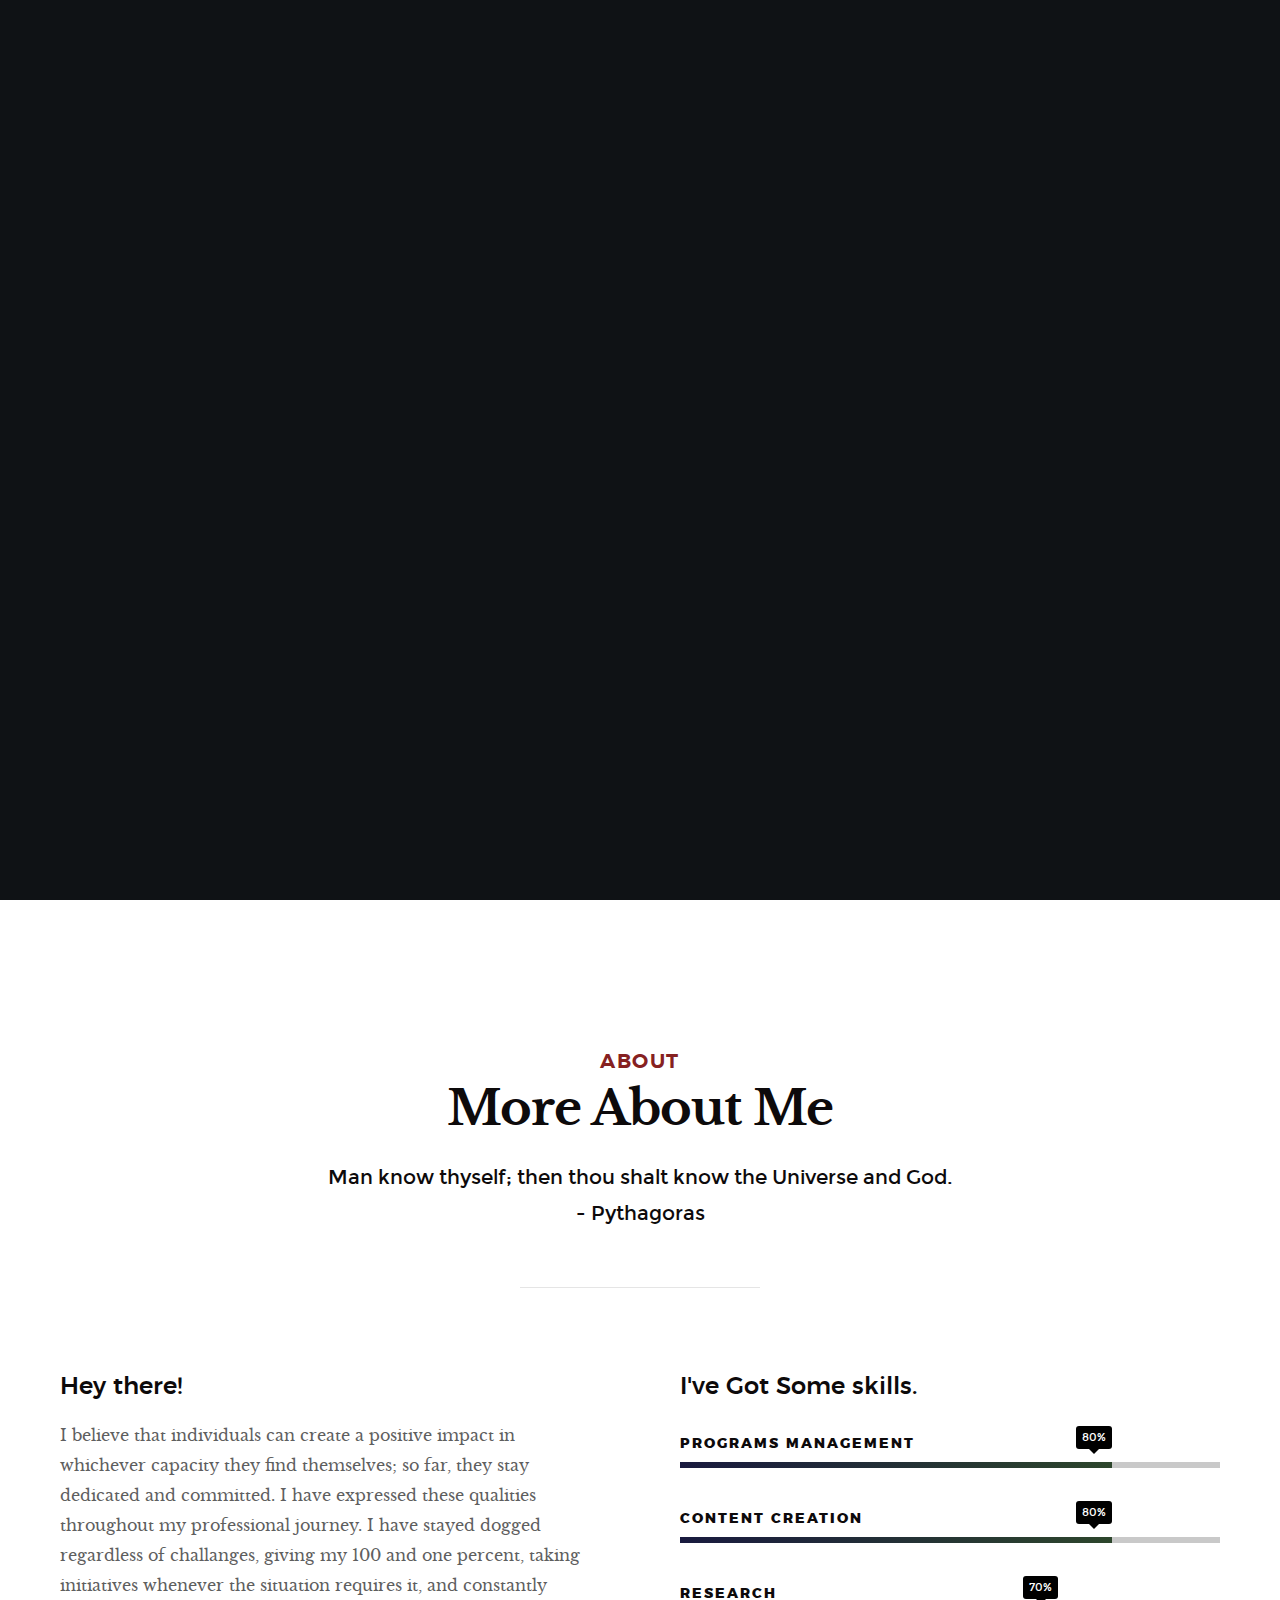
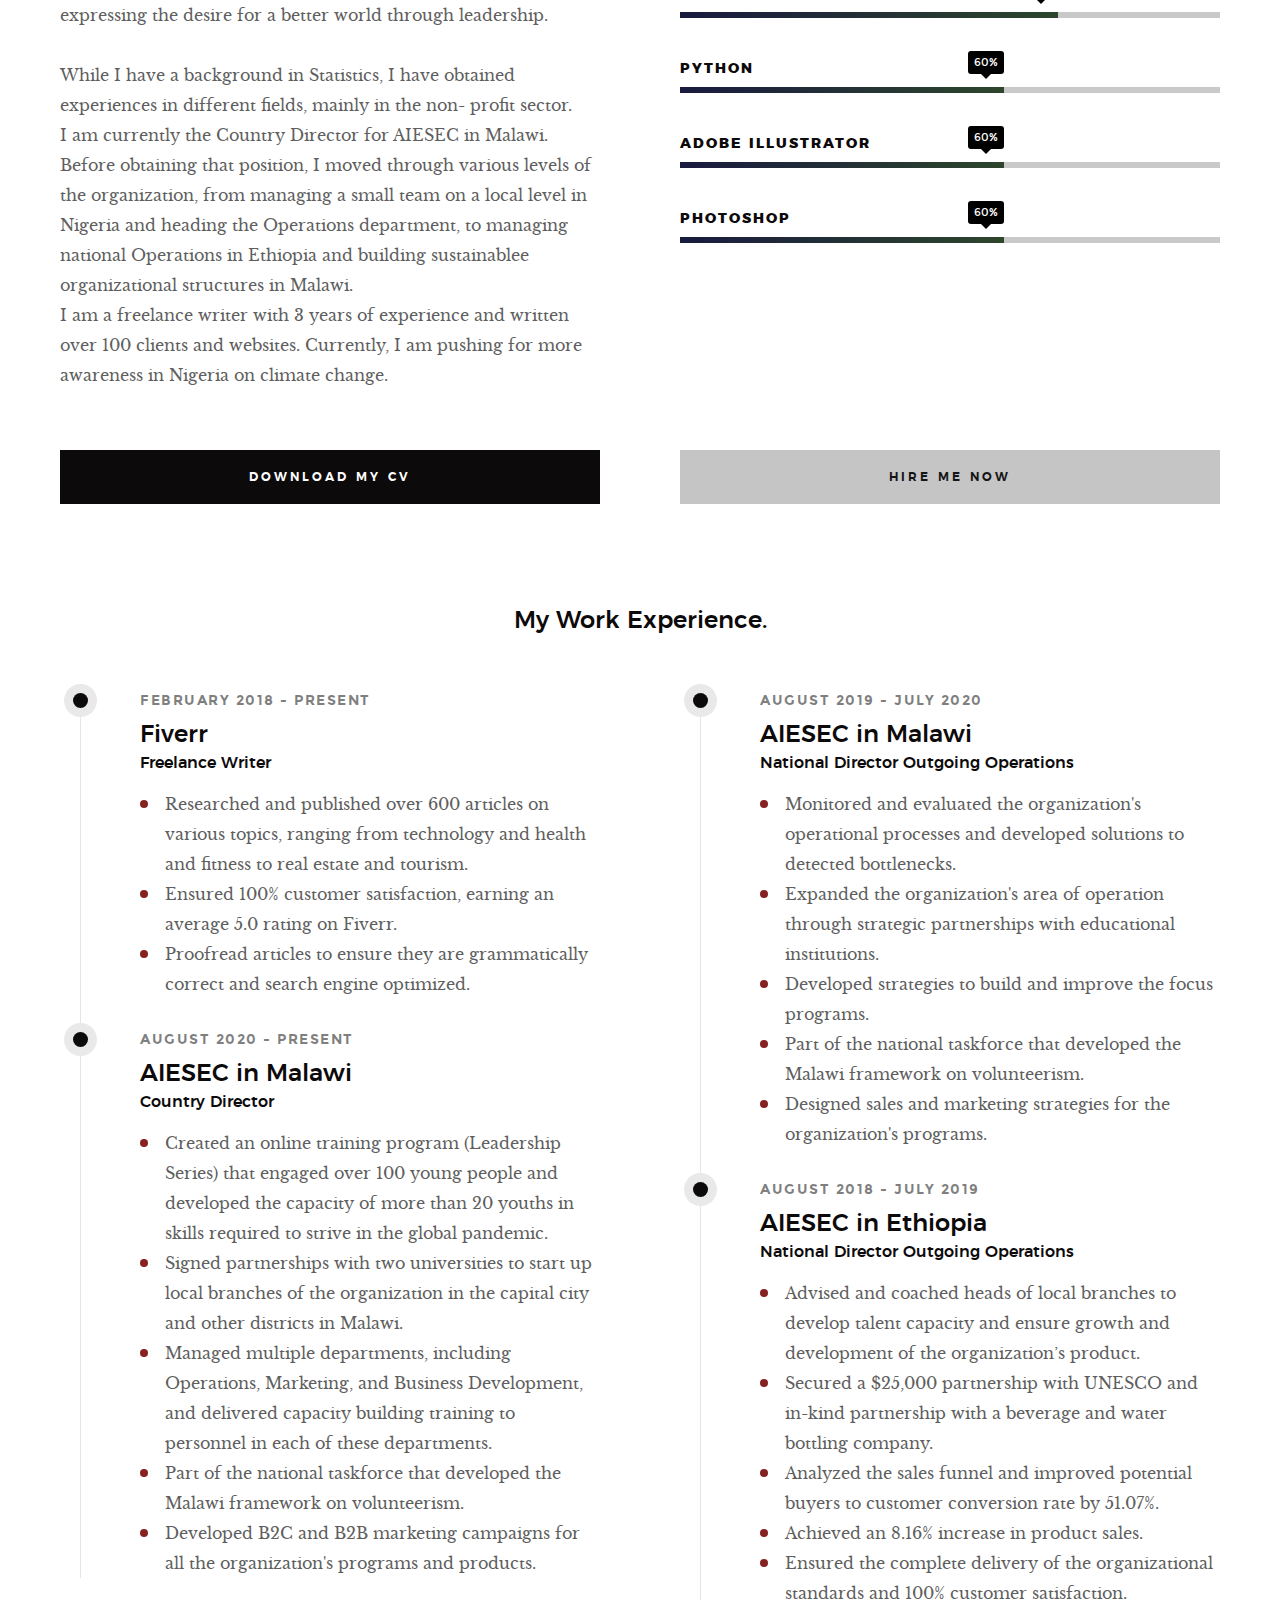
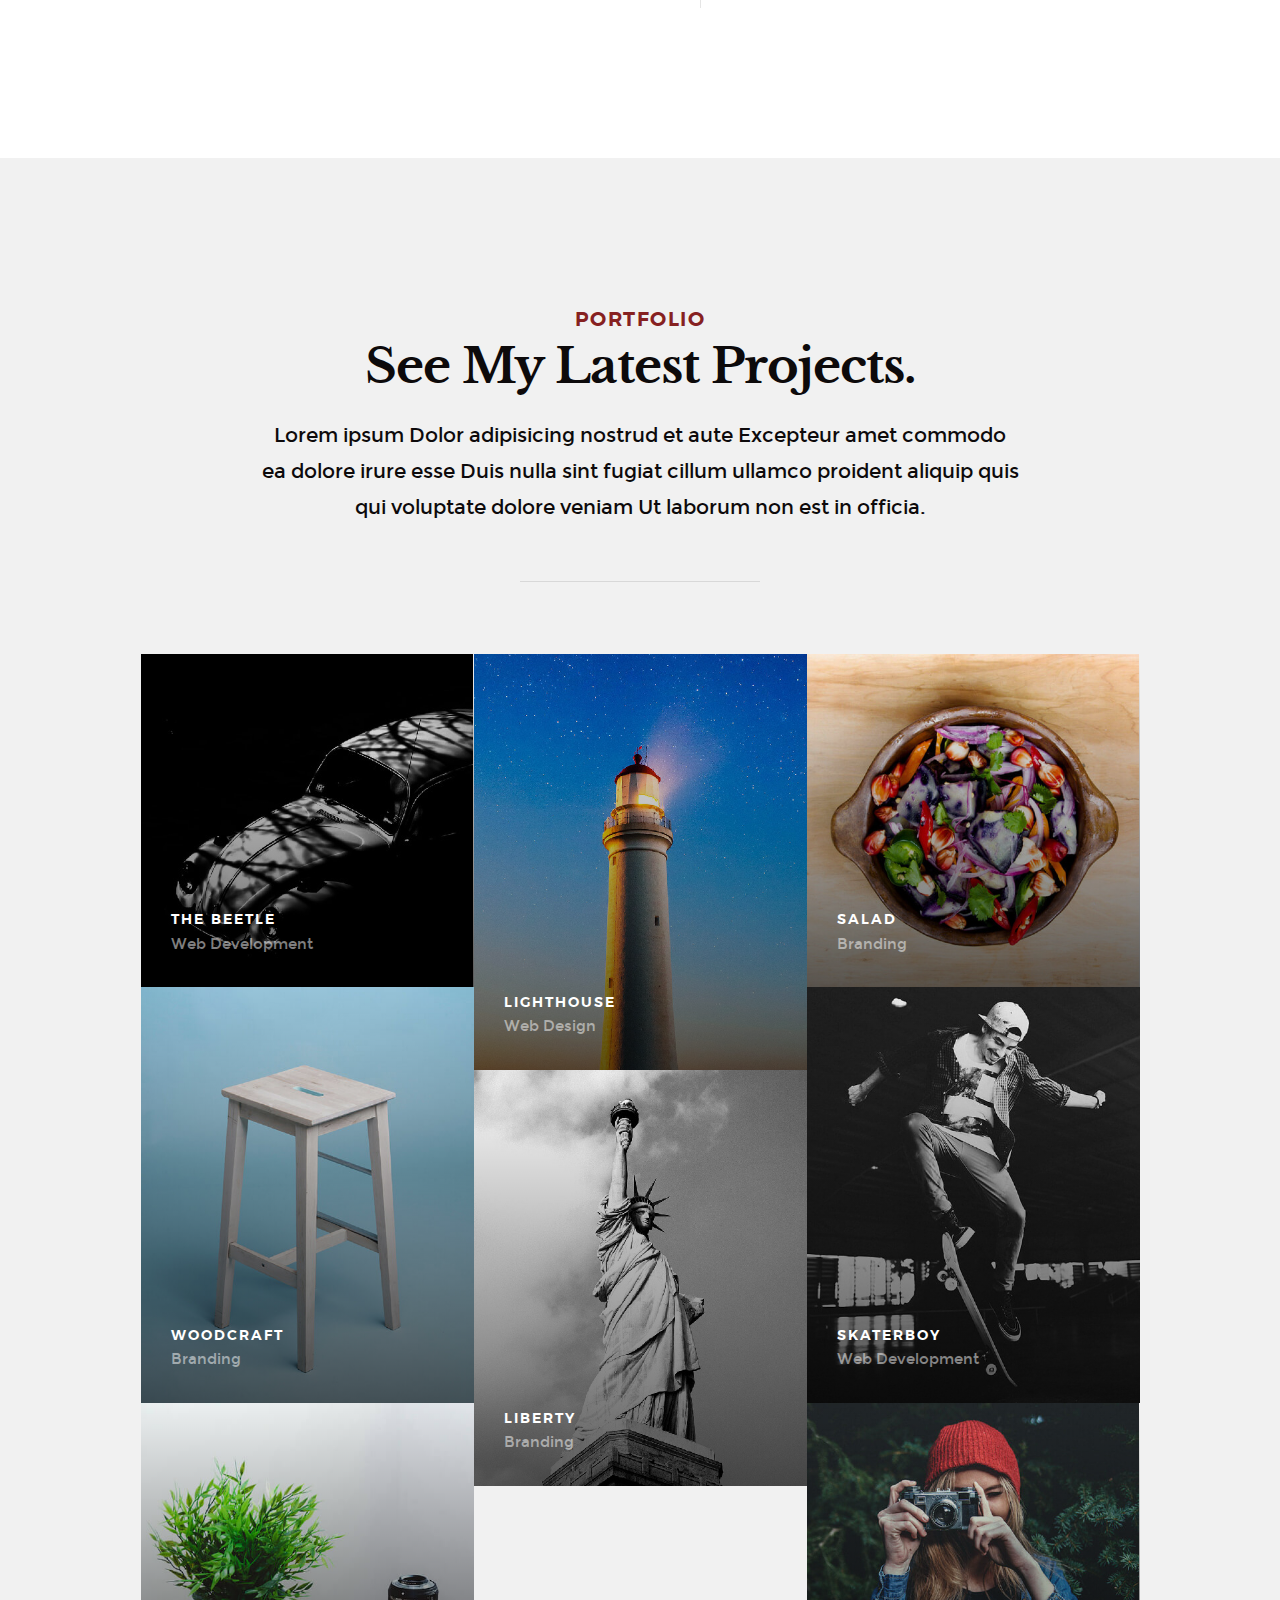
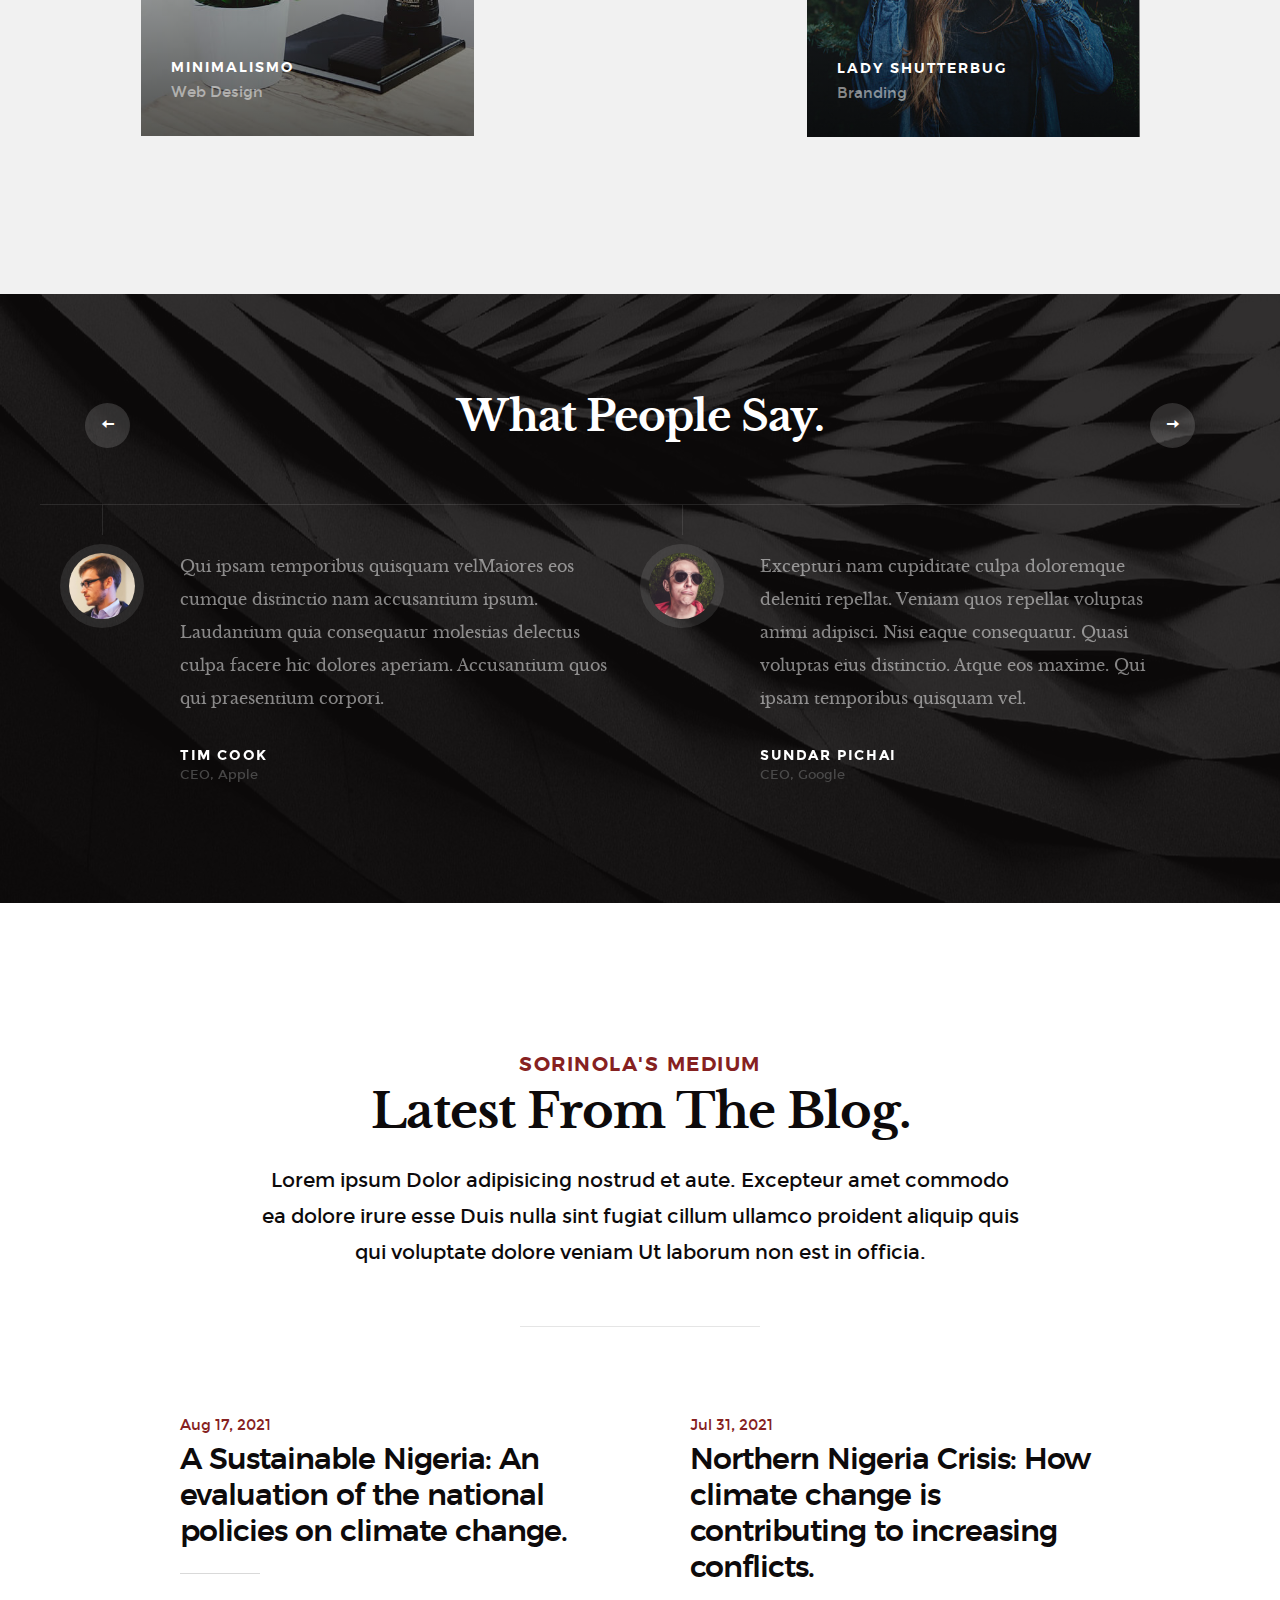
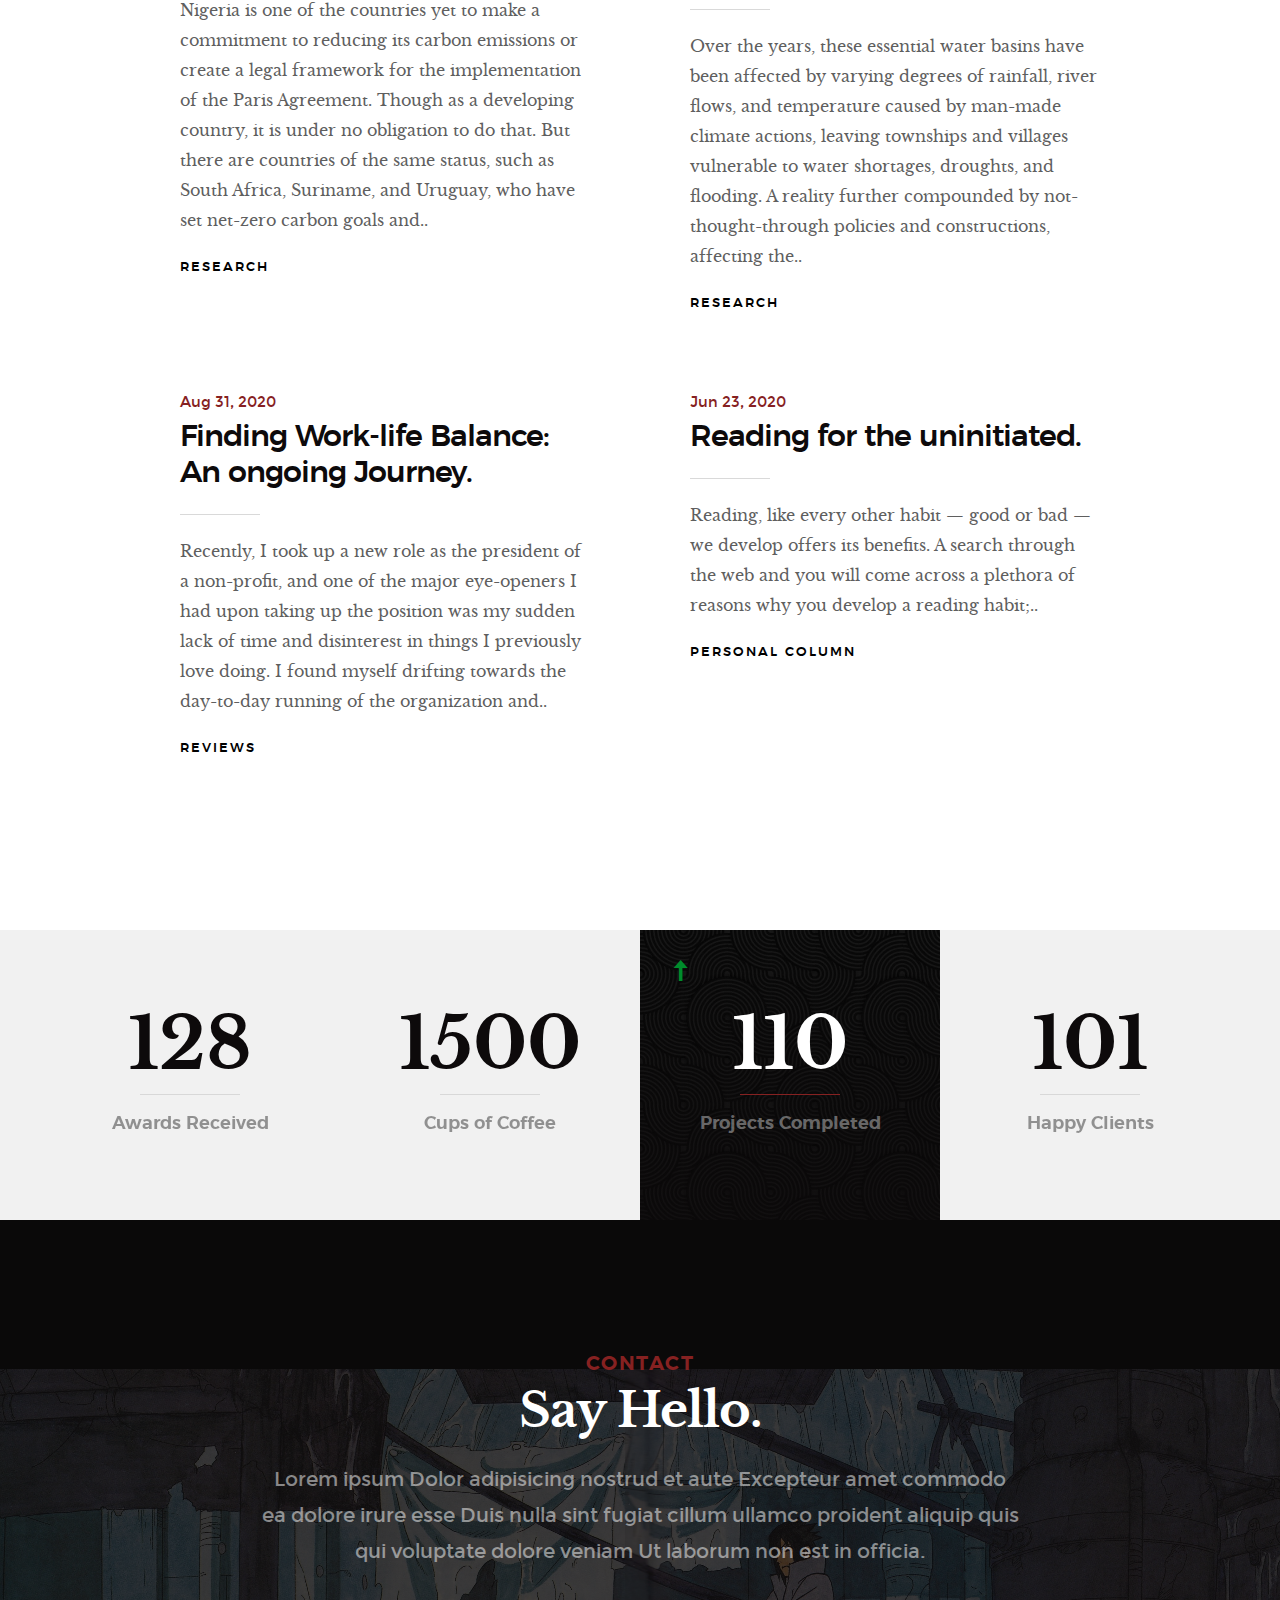
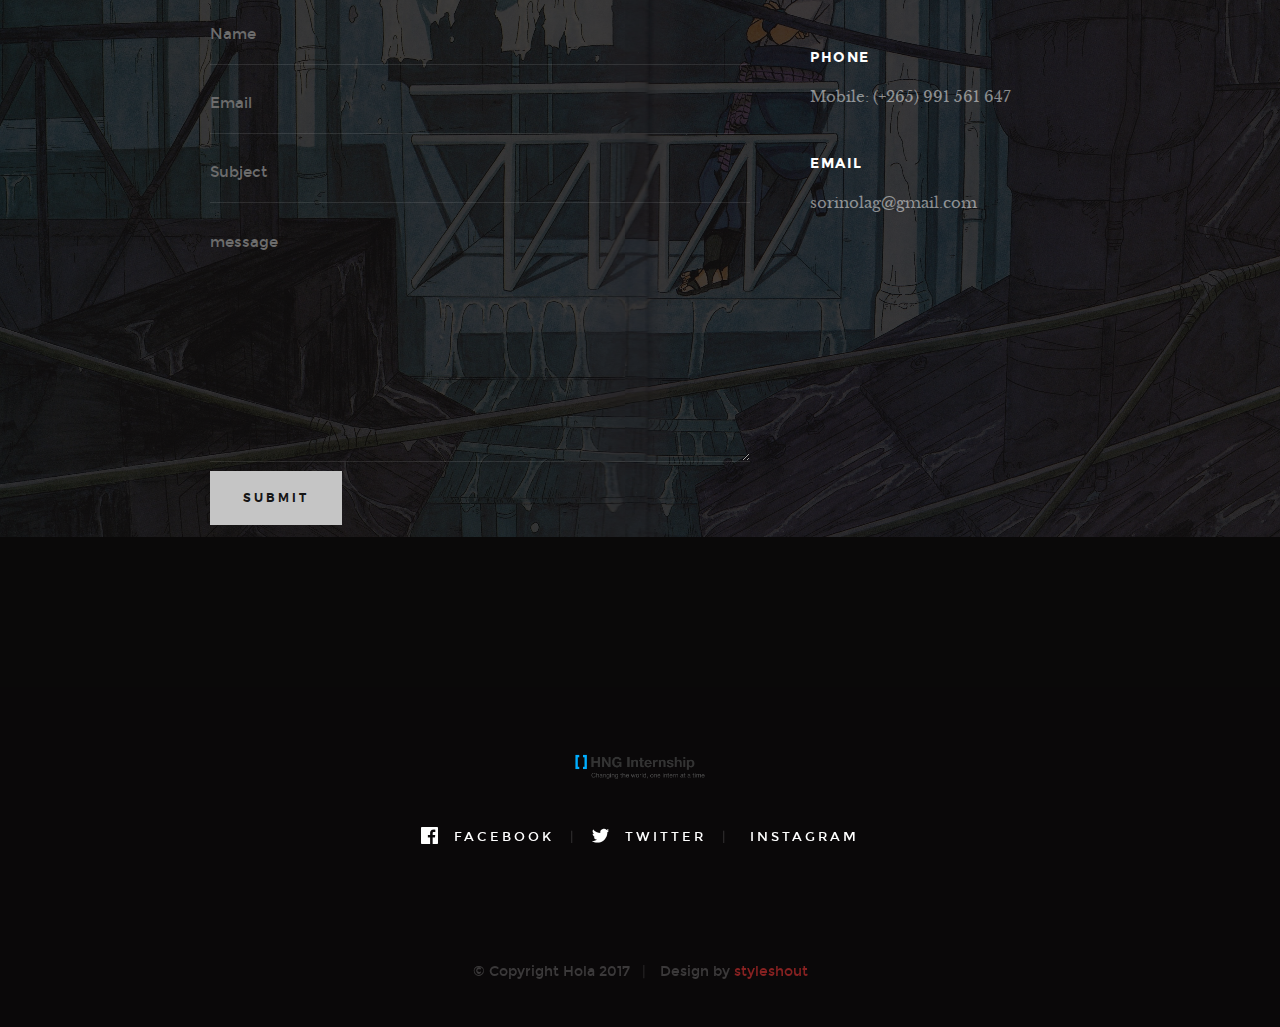
<file: home.html>
<!DOCTYPE html>
<!--[if lt IE 9 ]><html class="no-js oldie" lang="en"> <![endif]-->
<!--[if IE 9 ]><html class="no-js oldie ie9" lang="en"> <![endif]-->
<!--[if (gte IE 9)|!(IE)]><!-->
<html class="no-js" lang="en">
<!--<![endif]-->

<head>

    <!--- basic page needs
    ================================================== -->
    <meta charset="utf-8">
    <title>Gbenga!</title>
    <meta name="description" content="resume">
    <meta name="author" content="Gbenga Sorinola">

    <!-- mobile specific metas
    ================================================== -->
    <meta name="viewport" content="width=device-width, initial-scale=1">

    <!-- CSS
    ================================================== -->
    <link rel="stylesheet" href="css/base.css">
    <link rel="stylesheet" href="css/vendor.css">
    <link rel="stylesheet" href="css/main.css">

    <!-- script
    ================================================== -->
    <script src="js/modernizr.js"></script>
    <script src="js/pace.min.js"></script>

    

</head>

<body id="top">

    <!-- header
    ================================================== -->
    <header class="s-header">

        <div class="header-logo">
            <a class="site-logo" href="https://internship.zuri.team"><img src="images/brand-logo.png" width="246.5" height="49.5" alt=""></a>
        </div>

        <nav class="header-nav-wrap">
            <ul class="header-nav">
                <li class="current"><a class="smoothscroll"  href="#home" title="home">Home</a></li>
                <li><a class="smoothscroll"  href="#about" title="about">About</a></li>
                <li><a class="smoothscroll"  href="#works" title="works">Works</a></li>
                <li><a class="smoothscroll"  href="#blog" title="blog">Blog</a></li>
                <li><a class="smoothscroll"  href="#contact" title="contact">Contact</a></li>
            </ul>
        </nav>

        <a class="header-menu-toggle" href="#0"><span>Menu</span></a>

    </header> <!-- end s-header -->


   <!-- home
   ================================================== -->
   <section id="home" class="s-home page-hero target-section" data-parallax="scroll" data-image-src="images/bck-1.gif" data-natural-width=3000 data-natural-height=2000 data-position-y=center>

        <div class="overlay"></div>
        <div class="shadow-overlay"></div>

        <div class="home-content">

            <div class="row home-content__main">

                <h3>Hello There</h3>

                <h1>
                    I am Gbenga Sorinola.
                </h1>
                <p>I am a Freelance Writer & Business Developer.</p>

                <div class="home-content__buttons">
                    <a href="#works" class="smoothscroll btn btn--stroke">
                        Latest Projects
                    </a>
                    <a href="#about" class="smoothscroll btn btn--stroke">
                        More About Me
                    </a>
                </div>

                <div class="home-content__scroll">
                    <a href="#about" class="scroll-link smoothscroll">
                        <span>Scroll Down</span>
                    </a>
                </div>

            </div>

        </div> <!-- end home-content -->

        <ul class="home-social">
            <li>
                <a href="https://facebook.com/sorinolagbenga"><i class="im im-facebook" aria-hidden="true"></i><span>Facebook</span></a>
            </li>
            <li>
                <a href="https://twitter.com/gbengasorinola"><i class="im im-twitter" aria-hidden="true"></i><span>Twiiter</span></a>
            </li>
            <li>
                <a href="https://instagram.com/gbengawrites"><i class="im im-instagram" aria-hidden="true"></i><span>Instagram</span></a>
            </li>
            
        </ul> 
        <!-- end home-social -->

    </section> <!-- end s-home -->


    <!-- about
    ================================================== -->
    <section id="about" class="s-about target-section">
        
        <div class="row narrow section-intro has-bottom-sep">
            <div class="col-full text-center">
                <h3>About</h3>
                <h1>More About Me</h1>
                <p class="lead">Man know thyself; then thou shalt know the Universe and God. <br/>
                   - Pythagoras
                </p>
            </div>
        </div>

        <div class="row about-content">

            <div class="col-six tab-full left">
                <h3>Hey there!</h3>

                <p>I believe that individuals can create a positive impact in whichever capacity they find themselves; 
                    so far, they stay dedicated and committed. 
                    I have expressed these qualities throughout my professional journey. 
                    I have stayed dogged regardless of challanges, giving my 100 and one percent, taking initiatives whenever the situation requires it, 
                    and constantly expressing the desire for a better world through leadership.</p>

                <p>
                    While I have a background in Statistics, I have obtained experiences in different fields, mainly in the non-
                    profit sector. <br/>
                    I am currently the Country Director for AIESEC in Malawi. Before obtaining that position, I moved through various levels of the organization, 
                    from managing a small team on a local level in Nigeria and heading the Operations department, to managing national Operations in Ethiopia and 
                    building sustainablee organizational structures in Malawi. <br/>
                    I am a freelance writer with 3 years of experience and written over 100 clients and websites. 
                    Currently, I am pushing for more awareness in Nigeria on climate change.
                </p>
            </div>

            <div class="col-six tab-full right">
                <h3>I've Got Some skills.</h3>

                <ul class="skill-bars">
                    <li>
                    <div class="progress percent80"><span>80%</span></div>
                    <strong>Programs Management</strong>
                    </li>
                    <li>
                    <div class="progress percent80"><span>80%</span></div>
                    <strong>Content Creation</strong>
                    </li>
                    <li>
                    <div class="progress percent70"><span>70%</span></div>
                    <strong>Research</strong>
                    </li>
                    <li>
                    <div class="progress percent60"><span>60%</span></div>
                    <strong>Python</strong>
                    </li>
                    <li>
                    <div class="progress percent60"><span>60%</span></div>
                    <strong>Adobe Illustrator</strong>
                    </li>   
                    <li>
                    <div class="progress percent60"><span>60%</span></div>
                    <strong>Photoshop</strong>
                    </li>   
                </ul>
            </div>

        </div> <!-- end about-content -->

        <div class="row about-content about-content--buttons">

            <div class="col-six tab-full left">
                <a href="#0" class="btn btn--primary full-width">Download My CV</a>
            </div>
            <div class="col-six tab-full right">
                <a href="#contact" class="btn full-width">Hire Me Now</a>
            </div>

        </div> <!-- end about-content buttons -->

        <div class="row about-content about-content--timeline">

            <div class="col-full text-center">
                <h3>My Work Experience.</h3>
            </div>

            <div class="col-six tab-full left">
                <div class="timeline">

                    <div class="timeline__block">
                        <div class="timeline__bullet"></div>
                        <div class="timeline__header">
                            <p class="timeline__timeframe">February 2018 - Present</p>
                            <h3>Fiverr</h3>
                            <h5>Freelance Writer</h5>
                        </div>
                        <div class="timeline__desc">
                            <ul class="disc"><li>
                                Researched and published over 600 articles on various topics, 
                                ranging from technology and health and fitness to real estate and tourism.
                            </li>
                            <li>
                                Ensured 100% customer satisfaction, earning an average 5.0 rating on Fiverr.
                            </li>
                            <li>
                                Proofread articles to ensure they are grammatically correct and search engine optimized.
                            </li>
                        </ul>
                        </div>
                    </div> <!-- end timeline__block -->

                    <div class="timeline__block">
                        <div class="timeline__bullet"></div>
                        <div class="timeline__header">
                            <p class="timeline__timeframe">August 2020 - Present</p>
                            <h3>AIESEC in Malawi</h3>
                            <h5>Country Director</h5>
                        </div>
                        <div class="timeline__desc">
                            <ul class="disc">
                                <li>
                                    Created an online training program (Leadership Series) that engaged over 100 young people and developed 
                                    the capacity of more than 20 youths in skills required to strive in the global pandemic.  
                                </li>
                                <li>
                                    Signed  partnerships  with  two  universities to start up 
                                    local branches of the organization in the capital city and other districts in Malawi.
                                </li>
                                <li>
                                    Managed multiple departments, including Operations, Marketing, and Business Development, and delivered 
                                    capacity building training to personnel in each of these departments.
                                </li>
                                <li>
                                    Part of the national taskforce that developed the Malawi framework on volunteerism.
                                </li>
                                <li>
                                    Developed B2C and B2B marketing campaigns for all the organization's programs and products.
                                </li>
                            </ul>	
                        </div>
                    </div> <!-- end timeline__block -->

                </div> <!-- end timeline -->
            </div> <!-- end left -->

            <div class="col-six tab-full right">
                <div class="timeline">

                    <div class="timeline__block">
                        <div class="timeline__bullet"></div>
                        <div class="timeline__header">
                            <p class="timeline__timeframe">August 2019 - July 2020</p>
                            <h3>AIESEC in Malawi</h3>
                            <h5>National Director Outgoing Operations</h5>
                        </div>
                        <div class="timeline__desc">
                            <ul class="disc">
                                <li>
                                    Monitored and evaluated the organization's operational processes 
                                    and developed solutions to detected bottlenecks.
                                <li>
                                    Expanded the organization's area of operation through 
                                    strategic partnerships with educational institutions.
                                </li>
                                <li>
                                    Developed strategies to build and improve the focus programs.
                                </li>
                                <li>
                                    Part of the national taskforce that developed the Malawi framework on volunteerism.
                                </li>
                                <li>
                                    Designed sales and marketing strategies for the organization's programs.
                                </li>
                            </ul>
                        </div>
                    </div> <!-- end timeline__block -->

                    <div class="timeline__block">
                        <div class="timeline__bullet"></div>
                        <div class="timeline__header">
                            <p class="timeline__timeframe">August 2018 - July 2019</p>
                            <h3>AIESEC in Ethiopia</h3>
                            <h5>National Director Outgoing Operations</h5>
                        </div>
                        <div class="timeline__desc">
                            <ul class="disc">
                                <li>
                                    Advised and coached heads of local branches to 
                                    develop talent capacity and ensure growth and 
                                    development of the organization’s product.
                                <li>
                                    Secured a $25,000 partnership with UNESCO and 
                                    in-kind partnership with a beverage and water bottling company. 
                                </li>
                                <li>
                                    Analyzed the sales funnel and improved potential buyers to 
                                    customer conversion rate by 51.07%.
                                </li>
                                <li>
                                    Achieved an 8.16% increase in product sales.
                                </li>
                                <li>
                                    Ensured the complete delivery of the organizational standards and 100% customer satisfaction.
                                </li>
                            </ul>
                        </div>
                    </div> <!-- end timeline__block -->

                </div> <!-- end timeline -->
            </div> <!-- end right -->

        </div> <!-- end about-content timeline -->

    </section> <!-- end about -->
    

    <!-- works
    ================================================== -->
    <section id="works" class="s-works target-section">

        <div class="row narrow section-intro has-bottom-sep">
            <div class="col-full">
                <h3>Portfolio</h3>
                <h1>See My Latest Projects.</h1>
                
                <p class="lead">Lorem ipsum Dolor adipisicing nostrud et aute Excepteur amet commodo ea dolore irure esse Duis nulla sint fugiat cillum ullamco proident aliquip quis qui voluptate dolore veniam Ut laborum non est in officia.</p>
            </div>
        </div>

        <div class="row masonry-wrap">
            <div class="masonry">

                <div class="masonry__brick">
                    <div class="item-folio">

                        <div class="item-folio__thumb">
                            <a href="images/portfolio/gallery/g-beetle.jpg" class="thumb-link" title="The Beetle Car" data-size="1050x700">
                                <img src="images/portfolio/beetle.jpg" 
                                     srcset="images/portfolio/beetle.jpg 1x, images/portfolio/beetle@2x.jpg 2x" alt="">
                                <span class="shadow-overlay"></span>
                            </a>
                        </div>

                        <div class="item-folio__text">
                            <h3 class="item-folio__title">
                                The Beetle
                            </h3>
                            <p class="item-folio__cat">
                                Web Development
                            </p>
                        </div>

                        <a href="https://www.behance.net/" class="item-folio__project-link" title="Project link">
                            <i class="im im-link"></i>
                        </a>

                        <div class="item-folio__caption">
                            <p>Vero molestiae sed aut natus excepturi. Et tempora numquam. Temporibus iusto quo.Unde dolorem corrupti neque nisi.</p>
                        </div>

                    </div> <!-- end item-folio -->
                </div> <!-- end masonry__brick -->

                <div class="masonry__brick">
                    <div class="item-folio">

                        <div class="item-folio__thumb">
                            <a href="images/portfolio/gallery/g-lighthouse.jpg" class="thumb-link" title="Lighthouse" data-size="1050x700">
                                <img src="images/portfolio/lighthouse.jpg" 
                                     srcset="images/portfolio/lighthouse.jpg 1x, images/portfolio/lighthouse@2x.jpg 2x" alt="">
                                <span class="shadow-overlay"></span>
                            </a>
                        </div>

                        <div class="item-folio__text">
                            <h3 class="item-folio__title">
                                Lighthouse
                            </h3>
                            <p class="item-folio__cat">
                                Web Design
                            </p>
                        </div>

                        <a href="https://www.behance.net/" class="item-folio__project-link" title="Project link">
                            <i class="im im-link"></i>
                        </a>

                        <div class="item-folio__caption">
                            <p>Vero molestiae sed aut natus excepturi. Et tempora numquam. Temporibus iusto quo.Unde dolorem corrupti neque nisi.</p>
                        </div>

                    </div> <!-- end item-folio -->
                </div> <!-- end masonry__brick -->

                <div class="masonry__brick">
                    <div class="item-folio">

                        <div class="item-folio__thumb">
                            <a href="images/portfolio/gallery/g-salad.jpg" class="thumb-link" data-size="1050x700">
                                <img src="images/portfolio/salad.jpg" 
                                     srcset="images/portfolio/salad.jpg 1x, images/portfolio/salad@2x.jpg 2x" alt="">
                                <span class="shadow-overlay"></span>
                            </a>
                        </div>

                        <div class="item-folio__text">
                            <h3 class="item-folio__title">
                                Salad
                            </h3>
                            <p class="item-folio__cat">
                                Branding
                            </p>
                        </div>

                        <a href="https://www.behance.net/" class="item-folio__project-link" title="Project link">
                            <i class="im im-link"></i>
                        </a>

                        <span class="item-folio__caption">
                            <p>Vero molestiae sed aut natus excepturi. Et tempora numquam. Temporibus iusto quo.Unde dolorem corrupti neque nisi.</p>
                        </span>

                    </div> <!-- end item-folio -->
                </div> <!-- end masonry__brick -->

                <div class="masonry__brick">
                    <div class="item-folio">

                        <div class="item-folio__thumb">
                            <a href="images/portfolio/gallery/g-woodcraft.jpg" class="thumb-link" data-size="1050x700">
                                <img src="images/portfolio/woodcraft.jpg"
                                     srcset="images/portfolio/woodcraft.jpg 1x, images/portfolio/woodcraft@2x.jpg 2x" alt="">
                                <span class="shadow-overlay"></span>
                            </a>
                        </div>

                        <div class="item-folio__text">
                            <h3 class="item-folio__title">
                                Woodcraft
                            </h3>
                            <p class="item-folio__cat">
                                Branding
                            </p>
                        </div>

                        <a href="https://www.behance.net/" class="item-folio__project-link" title="Project link">
                            <i class="im im-link"></i>
                        </a>

                        <span class="item-folio__caption">
                            <p>Vero molestiae sed aut natus excepturi. Et tempora numquam. Temporibus iusto quo.Unde dolorem corrupti neque nisi.</p>
                        </span>

                    </div> <!-- end item-folio -->
                </div> <!-- end masonry__brick -->

                <div class="masonry__brick">
                    <div class="item-folio">

                        <div class="item-folio__thumb">
                            <a href="images/portfolio/gallery/g-skaterboy.jpg" class="thumb-link" data-size="1050x700">
                                <img src="images/portfolio/skaterboy.jpg"
                                     srcset="images/portfolio/skaterboy.jpg 1x, images/portfolio/skaterboy@2x.jpg 2x" alt="">
                                <span class="shadow-overlay"></span>
                            </a>
                        </div>

                        <div class="item-folio__text">
                            <h3 class="item-folio__title">
                                Skaterboy
                            </h3>
                            <p class="item-folio__cat">
                                Web Development
                            </p>
                        </div>

                        <a href="https://www.behance.net/" class="item-folio__project-link" title="Project link">
                            <i class="im im-link"></i>
                        </a>

                        <span class="item-folio__caption">
                            <p>Vero molestiae sed aut natus excepturi. Et tempora numquam. Temporibus iusto quo.Unde dolorem corrupti neque nisi.</p>
                        </span>

                    </div> <!-- end item-folio -->
                </div> <!-- end masonry__brick -->

                <div class="masonry__brick">
                    <div class="item-folio">

                        <div class="item-folio__thumb">
                            <a href="images/portfolio/gallery/g-liberty.jpg" class="thumb-link" data-size="1050x700">
                                <img src="images/portfolio/liberty.jpg"
                                     srcset="images/portfolio/liberty.jpg 1x, images/portfolio/liberty@2x.jpg 2x" alt="">
                                <span class="shadow-overlay"></span>
                            </a>
                        </div>

                        <div class="item-folio__text">
                            <h3 class="item-folio__title">
                                Liberty
                            </h3>
                            <p class="item-folio__cat">
                                Branding
                            </p>
                        </div>

                        <a href="https://www.behance.net/" class="item-folio__project-link" title="Project link">
                            <i class="im im-link"></i>
                        </a>

                        <span class="item-folio__caption">
                            <p>Vero molestiae sed aut natus excepturi. Et tempora numquam. Temporibus iusto quo.Unde dolorem corrupti neque nisi.</p>
                        </span>

                    </div> <!-- end item-folio -->
                </div> <!-- end masonry__brick -->

                <div class="masonry__brick">
                    <div class="item-folio">

                        <div class="item-folio__thumb">
                            <a href="images/portfolio/gallery/g-minimalismo.jpg" class="thumb-link" data-size="1050x700">
                                <img src="images/portfolio/minimalismo.jpg"
                                     srcset="images/portfolio/minimalismo.jpg 1x, images/portfolio/minimalismo@2x.jpg 2x" alt="">
                                <span class="shadow-overlay"></span>
                            </a>
                        </div>

                        <div class="item-folio__text">
                            <h3 class="item-folio__title">
                                Minimalismo
                            </h3>
                            <p class="item-folio__cat">
                                Web Design
                            </p>
                        </div>

                        <a href="https://www.behance.net/" class="item-folio__project-link" title="Project link">
                            <i class="im im-link"></i>
                        </a>

                        <span class="item-folio__caption">
                            <p>Vero molestiae sed aut natus excepturi. Et tempora numquam. Temporibus iusto quo.Unde dolorem corrupti neque nisi.</p>
                        </span>

                    </div> <!-- end item-folio -->
                </div> <!-- end masonry__brick -->

                <div class="masonry__brick">
                    <div class="item-folio">

                        <div class="item-folio__thumb">
                            <a href="images/portfolio/gallery/g-shutterbug.jpg" class="thumb-link" data-size="1050x700">
                                <img src="images/portfolio/shutterbug.jpg"
                                     srcset="images/portfolio/shutterbug.jpg 1x, images/portfolio/shutterbug@2x.jpg 2x" alt="">
                                <span class="shadow-overlay"></span>
                            </a>
                        </div>

                        <div class="item-folio__text">
                            <h3 class="item-folio__title">
                                Lady Shutterbug
                            </h3>
                            <p class="item-folio__cat">
                                Branding
                            </p>
                        </div>

                        <a href="https://www.behance.net/" class="item-folio__project-link" title="Project link">
                            <i class="im im-link"></i>
                        </a>

                        <span class="item-folio__caption">
                            <p>Vero molestiae sed aut natus excepturi. Et tempora numquam. Temporibus iusto quo.Unde dolorem corrupti neque nisi.</p>
                        </span>

                    </div> <!-- end item-folio -->
                </div> <!-- end masonry__brick -->

            </div>
        </div> <!-- end masonry -->

    </section> <!-- end works -->



    <!-- testimonials
    ================================================== -->
    <div class="s-testimonials">

        <div class="overlay"></div>

        <div class="row testimonials-header">
            <div class="col-full">
                <h1 class="h02">What People Say.</h1>
            </div>
        </div>

        <div class="row testimonials">

            <div class="col-full testimonials__slider">

                <div class="testimonials__slide">
                    <img src="images/avatars/user-01.jpg" alt="Author image" class="testimonials__avatar">
                    <p>Qui ipsam temporibus quisquam velMaiores eos cumque distinctio nam accusantium ipsum. 
                    Laudantium quia consequatur molestias delectus culpa facere hic dolores aperiam. Accusantium quos qui praesentium corpori.</p>
                    <div class="testimonials__author h06">
                        Tim Cook
                        <span>CEO, Apple</span>
                    </div>
                </div>

                <div class="testimonials__slide">
                    <img src="images/avatars/user-05.jpg" alt="Author image" class="testimonials__avatar">
                    <p>Excepturi nam cupiditate culpa doloremque deleniti repellat. Veniam quos repellat voluptas animi adipisci.
                    Nisi eaque consequatur. Quasi voluptas eius distinctio. Atque eos maxime. Qui ipsam temporibus quisquam vel.</p>
                    <div class="testimonials__author h06">
                        Sundar Pichai
                        <span>CEO, Google</span>
                    </div>
                </div>

                <div class="testimonials__slide">
                    <img src="images/avatars/user-02.jpg" alt="Author image" class="testimonials__avatar">
                    <p>Repellat dignissimos libero. Qui sed at corrupti expedita voluptas odit. Nihil ea quia nesciunt. Ducimus aut sed ipsam.  
                    Autem eaque officia cum exercitationem sunt voluptatum accusamus. Quasi voluptas eius distinctio.</p>
                    <div class="testimonials__author h06">
                        Satya Nadella
                        <span>CEO, Microsoft</span>
                    </div>
                </div>
                
            </div> <!-- end testimonials__slider -->

        </div> <!-- end testimonials -->

    </div> <!-- end s-testimonials -->


    <!-- blog
    ================================================== -->
    <section id="blog" class="s-blog target-section">

        <div class="row narrow section-intro has-bottom-sep">
            <div class="col-full">
                <h3>Sorinola's Medium</h3>
                <h1>Latest From The Blog.</h1>
                <p class="lead">Lorem ipsum Dolor adipisicing nostrud et aute. 
                Excepteur amet commodo ea dolore irure esse Duis nulla sint fugiat cillum 
                ullamco proident aliquip quis qui voluptate dolore veniam Ut laborum non est in officia.</p>
            </div>
        </div>

        <div class="row blog-content">
            <div class="col-full">

                <div class="blog-list block-1-2 block-tab-full">
                    <article class="col-block">
                                
                        <div class="blog-date">
                            <a href="https://medium.com/climate-conscious/a-sustainable-nigeria-593155add70e">Aug 17, 2021</a>
                        </div>  
                        
                        <h2 class="h01"><a href="https://medium.com/climate-conscious/a-sustainable-nigeria-593155add70e">A Sustainable Nigeria: An evaluation of the national policies on climate change.</a></h2>
                        <p>
                            Nigeria is one of the countries yet to make a commitment to reducing its carbon emissions or create 
                            a legal framework for the implementation of the Paris Agreement. Though as a developing country, 
                            it is under no obligation to do that. But there are countries of the same status, such as South Africa, 
                            Suriname, and Uruguay, who have set net-zero carbon goals and..
                        </p>

                        <div class="blog-cat">
                                <a href="https://sorinolag.medium.com/">Research</a>
                        </div>

                        
                    </article>
                    <article class="col-block">
                                
                        <div class="blog-date">
                            <a href="https://sorinolag.medium.com/northern-nigeria-crisis-how-climate-change-is-contributing-to-increasing-conflicts-9ba161c4d674">Jul 31, 2021</a>
                        </div>  
                        
                        <h2 class="h01"><a href="https://sorinolag.medium.com/northern-nigeria-crisis-how-climate-change-is-contributing-to-increasing-conflicts-9ba161c4d674">Northern Nigeria Crisis: How climate change is contributing to increasing conflicts.</a></h2>
                        <p>
                            Over the years, these essential water basins have been affected by varying degrees of rainfall, 
                            river flows, and temperature caused by man-made climate actions, leaving townships and villages vulnerable to water shortages, droughts, 
                            and flooding. A reality further compounded by not-thought-through policies and constructions, affecting the..
                        </p>

                        <div class="blog-cat">
                            <a href="https://sorinolag.medium.com/">Research</a>
                        </div>

                        
                    </article>
                    <article class="col-block">
                        
                        <div class="blog-date">
                            <a href="https://sorinolag.medium.com/finding-work-life-balance-an-ongoing-journey-5ca0ff84b84b">Aug 31, 2020</a>
                        </div>

                        <h2 class="h01"><a href="https://sorinolag.medium.com/finding-work-life-balance-an-ongoing-journey-5ca0ff84b84b">Finding Work-life Balance: An ongoing Journey.</a></h2>
                        <p>
                            Recently, I took up a new role as the president of a non-profit, and one of the major eye-openers 
                            I had upon taking up the position was my sudden lack of time and disinterest in things I previously love doing. 
                            I found myself drifting towards the day-to-day running of the organization and..
                        </p>

                        <div class="blog-cat">
                            <a href="https://sorinolag.medium.com/">Reviews</a>
                        </div>
                    </article>
                    <article class="col-block">
                        
                        <div class="blog-date">
                            <a href="https://sorinolag.medium.com/reading-for-the-uninitiated-e8a5a64cd11d">Jun 23, 2020</a>
                        </div>    
                        <h2 class="h01"><a href="https://sorinolag.medium.com/reading-for-the-uninitiated-e8a5a64cd11d">Reading for the uninitiated.</a></h2>
                        <p>
                            Reading, like every other habit — good or bad — we develop offers its benefits. 
                            A search through the web and you will come across a plethora of reasons why you develop a reading habit;..
                        </p>

                        <div class="blog-cat">
                            <a href="https://sorinolag.medium.com/">Personal column</a>
                        </div>
                    </article>
                </div> <!-- end blog-list -->

            </div> <!-- end col-full -->
        </div> <!-- end blog-content -->

    </section> <!-- end s-blog -->


    <!-- s-cta
    ================================================== -->
    <section id="stats" class="s-stats">
        <div class="row block-1-4 block-tab-1-2 block-mob-full stats">

            <div class="col-block stats__col ">
                <div class="stats__count">
                    128
                </div>
                <h4>Awards Received</h4>
            </div>
            <div class="col-block stats__col">
                <div class="stats__count">
                    1500
                </div>
                <h4>Cups of Coffee</h4>
            </div>
            <div class="col-block stats__col stats__col--highlight">
                <div class="stats__upsign">
                    <a href="#"><i class="im im-arrow-up" aria-hidden="true"></i></a>
                </div>
                <div class="stats__count">
                    110
                </div>
                <h4>Projects Completed</h4>
            </div>
            <div class="col-block stats__col">
                <div class="stats__count">
                    101
                </div>
                <h4>Happy Clients</h4> 
            </div>

        </div>
    </section> <!-- end s-stats -->


    <!-- s-stats
    ================================================== -->
    <section id="contact" class="s-contact target-section">

        <div class="overlay"></div>

        <div class="row narrow section-intro">
            <div class="col-full">
                <h3>Contact</h3>
                <h1>Say Hello.</h1>
                
                <p class="lead">Lorem ipsum Dolor adipisicing nostrud et aute Excepteur amet commodo ea dolore irure esse Duis nulla sint fugiat cillum ullamco proident aliquip quis qui voluptate dolore veniam Ut laborum non est in officia.</p>
            </div>
        </div>

        <div class="row contact__main">
            <div class="col-eight tab-full contact__form">
                <form action="" method="POST">
                    <fieldset>
    
                    <div class="form-field">
                        <input name="contactName" type="text" id="contactName" placeholder="Name" value="" minlength="2" required="" aria-required="true" class="full-width">
                    </div>
                    <div class="form-field">
                        <input name="contactEmail" type="email" id="contactEmail" placeholder="Email" value="" required="" aria-required="true" class="full-width">
                    </div>
                    <div class="form-field">
                        <input name="contactSubject" type="text" id="contactSubject" placeholder="Subject" value="" class="full-width">
                    </div>
                    <div class="form-field">
                        <textarea name="contactMessage" id="contactMessage" placeholder="message" rows="10" cols="50" required="" aria-required="true" class="full-width"></textarea>
                    </div>
                    <div class="form-field">
                        <input type="submit" name="submit" value="Submit" class="submit">
                    </div>
    
                    </fieldset>
                </form>

                
                        
            </div>
            <div class="col-four tab-full contact__infos">
                <h4 class="h06">Phone</h4>
                <p>
                Mobile: (+265) 991 561 647
                </p>

                <h4 class="h06">Email</h4>
                <p>sorinolag@gmail.com<br>
                </p>

            </div>

        </div>

    </section> <!-- end s-contact -->


    <!-- footer
    ================================================== -->
    <footer>
        <div class="row">
            <div class="col-full">

                <div class="footer-logo">
                    <a class="footer-site-logo" href="https://internship.zuri.team"><img src="images/brand-logo.png" alt="Homepage"></a>
                </div>

                <ul class="footer-social">
                    <li><a href="https://facebook.com/sorinolagbenga">
                        <i class="im im-facebook" aria-hidden="true"></i>
                        <span>Facebook</span>
                    </a></li>
                    <li><a href="https://twitter.com/gbengawrites">
                        <i class="im im-twitter" aria-hidden="true"></i>
                        <span>Twitter</span>
                    </a></li>
                    <li><a href="https://instagram.com/gbengawrites>
                        <i class="im im-instagram" aria-hidden="true"></i>
                        <span>Instagram</span>
                    </a></li>
                    
                </ul>
                    
            </div>
        </div>

        <div class="row footer-bottom">

            <div class="col-twelve">
                <div class="copyright">
                    <span>© Copyright Hola 2017</span> 
                    <span>Design by <a href="https://www.styleshout.com/">styleshout</a></span>	
                </div>

                <div class="go-top">
                <a class="smoothscroll" title="Back to Top" href="#top"><i class="im im-arrow-up" aria-hidden="true"></i></a>
                </div>
            </div>

        </div> <!-- end footer-bottom -->

    </footer> <!-- end footer -->


    <!-- photoswipe background
    ================================================== -->
    <div aria-hidden="true" class="pswp" role="dialog" tabindex="-1">

        <div class="pswp__bg"></div>
        <div class="pswp__scroll-wrap">

            <div class="pswp__container">
                <div class="pswp__item"></div>
                <div class="pswp__item"></div>
                <div class="pswp__item"></div>
            </div>

            <div class="pswp__ui pswp__ui--hidden">
                <div class="pswp__top-bar">
                    <div class="pswp__counter"></div><button class="pswp__button pswp__button--close" title="Close (Esc)"></button> <button class="pswp__button pswp__button--share" title=
                    "Share"></button> <button class="pswp__button pswp__button--fs" title="Toggle fullscreen"></button> <button class="pswp__button pswp__button--zoom" title=
                    "Zoom in/out"></button>
                    <div class="pswp__preloader">
                        <div class="pswp__preloader__icn">
                            <div class="pswp__preloader__cut">
                                <div class="pswp__preloader__donut"></div>
                            </div>
                        </div>
                    </div>
                </div>
                <div class="pswp__share-modal pswp__share-modal--hidden pswp__single-tap">
                    <div class="pswp__share-tooltip"></div>
                </div><button class="pswp__button pswp__button--arrow--left" title="Previous (arrow left)"></button> <button class="pswp__button pswp__button--arrow--right" title=
                "Next (arrow right)"></button>
                <div class="pswp__caption">
                    <div class="pswp__caption__center"></div>
                </div>
            </div>

        </div>

    </div><!-- end photoSwipe background -->

    <div id="preloader">
        <div id="loader"></div>
    </div>


    <!-- Java Script
    ================================================== -->
    <script src="js/jquery-3.2.1.min.js"></script>
    <script src="js/plugins.js"></script>
    <script src="js/main.js"></script>

</body>

</html>
</file>
<file: css/base.css>
/* =================================================================== 
 *
 *  Hola v1.0 Base Stylesheet
 *  10-02-2017
 *  ------------------------------------------------------------------
 *
 *  TOC:
 *  # Normalize
 *  # Basic/base setup styles
 *      ## Media
 *      ## Typography resets
 *      ## links
 *      ## inputs
 *  # grid
 *      ## medium size devices
 *      ## tablets
 *      ## mobile devices
 *      ## small mobile devices
 *  # block grids
 *      ## medium size devices
 *      ## tablets
 *      ## mobile devices
 *      ## small mobile devices
 *  # MISC
 *
 * =================================================================== */


/* ===================================================================
 * # normalize
 * normalize.css v5.0.0 | MIT License | 
 * github.com/necolas/normalize.css
 *
 * ------------------------------------------------------------------- */

html {
    font-family: sans-serif;
    line-height: 1.15;
    -ms-text-size-adjust: 100%;
    -webkit-text-size-adjust: 100%;
}

body {
    margin: 0;
}

article, aside, footer, header, nav, section {
    display: block;
}

h1 {
    font-size: 2em;
    margin: 0.67em 0;
}

figcaption, figure, main {
    display: block;
}

figure {
    margin: 1em 40px;
}

hr {
    box-sizing: content-box;
    height: 0;
    overflow: visible;
}

pre {
    font-family: monospace, monospace;
    font-size: 1em;
}

a {
    background-color: transparent;
    -webkit-text-decoration-skip: objects;
}

a:active, a:hover {
    outline-width: 0;
}

abbr[title] {
    border-bottom: none;
    text-decoration: underline;
    text-decoration: underline dotted;
}

b, strong {
    font-weight: inherit;
}

b, strong {
    font-weight: bolder;
}

code, kbd, samp {
    font-family: monospace, monospace;
    font-size: 1em;
}

dfn {
    font-style: italic;
}

mark {
    background-color: #ff0;
    color: #000;
}

small {
    font-size: 80%;
}

sub, sup {
    font-size: 75%;
    line-height: 0;
    position: relative;
    vertical-align: baseline;
}

sub {
    bottom: -0.25em;
}

sup {
    top: -0.5em;
}

audio, video {
    display: inline-block;
}

audio:not([controls]) {
    display: none;
    height: 0;
}

img {
    border-style: none;
}

svg:not(:root) {
    overflow: hidden;
}

button, input, optgroup, select, textarea {
    font-family: sans-serif;
    font-size: 100%;
    line-height: 1.15;
    margin: 0;
}

button, input {
    overflow: visible;
}

button, select {
    text-transform: none;
}

button, html [type="button"], [type="reset"], [type="submit"] {
    -webkit-appearance: button;
}

button::-moz-focus-inner, [type="button"]::-moz-focus-inner, [type="reset"]::-moz-focus-inner, [type="submit"]::-moz-focus-inner {
    border-style: none;
    padding: 0;
}

button:-moz-focusring, [type="button"]:-moz-focusring, [type="reset"]:-moz-focusring, [type="submit"]:-moz-focusring {
    outline: 1px dotted ButtonText;
}

fieldset {
    border: 1px solid #c0c0c0;
    margin: 0 2px;
    padding: 0.35em 0.625em 0.75em;
}

legend {
    box-sizing: border-box;
    color: inherit;
    display: table;
    max-width: 100%;
    padding: 0;
    white-space: normal;
}

progress {
    display: inline-block;
    vertical-align: baseline;
}

textarea {
    overflow: auto;
}

[type="checkbox"], [type="radio"] {
    box-sizing: border-box;
    padding: 0;
}

[type="number"]::-webkit-inner-spin-button, [type="number"]::-webkit-outer-spin-button {
    height: auto;
}

[type="search"] {
    -webkit-appearance: textfield;
    outline-offset: -2px;
}

[type="search"]::-webkit-search-cancel-button, [type="search"]::-webkit-search-decoration {
    -webkit-appearance: none;
}

::-webkit-file-upload-button {
    -webkit-appearance: button;
    font: inherit;
}

details, menu {
    display: block;
}

summary {
    display: list-item;
}

canvas {
    display: inline-block;
}

template {
    display: none;
}

[hidden] {
    display: none;
}


/* ===================================================================
 * # basic/base setup styles - (_basic.scss)
 *
 * ------------------------------------------------------------------- */

html {
    font-size: 62.5%;
    box-sizing: border-box;
}

*, *::before, *::after {
    box-sizing: inherit;
}

body {
    font-weight: normal;
    line-height: 1;
    word-wrap: break-word;
    text-rendering: optimizeLegibility;
    -webkit-overflow-scrolling: touch;
    -webkit-text-size-adjust: none;
}

body, input, button {
    -moz-osx-font-smoothing: grayscale;
    -webkit-font-smoothing: antialiased;
}


/* ------------------------------------------------------------------- 
 * ## Media - (_basic.scss)
 * ------------------------------------------------------------------- */

img, video {
    max-width: 100%;
    height: auto;
}


/* ------------------------------------------------------------------- 
 * ## Typography resets - (_basic.scss)
 * ------------------------------------------------------------------- */

div, dl, dt, dd, ul, ol, li, h1, h2, h3, h4, h5, h6, pre, form, p, blockquote, th, td {
    margin: 0;
    padding: 0;
}

h1, h2, h3, h4, h5, h6 {
    -webkit-font-smoothing: auto;
    -webkit-font-smoothing: antialiased;
    -webkit-font-variant-ligatures: common-ligatures;
    -moz-font-variant-ligatures: common-ligatures;
    font-variant-ligatures: common-ligatures;
    text-rendering: optimizeLegibility;
}

em, i {
    font-style: italic;
    line-height: inherit;
}

strong, b {
    font-weight: bold;
    line-height: inherit;
}

small {
    font-size: 60%;
    line-height: inherit;
}

ol, ul {
    list-style: none;
}

li {
    display: block;
}


/* ------------------------------------------------------------------- 
 * ## links - (_basic.scss)
 * ------------------------------------------------------------------- */

a {
    text-decoration: none;
    line-height: inherit;
}

a img {
    border: none;
}


/* ------------------------------------------------------------------- 
 * ## inputs - (_basic.scss)
 * ------------------------------------------------------------------- */

fieldset {
    margin: 0;
    padding: 0;
}

input[type="email"], 
input[type="number"], 
input[type="search"], 
input[type="text"], 
input[type="tel"], 
input[type="url"], 
input[type="password"], textarea {
    -webkit-appearance: none;
    -moz-appearance: none;
    -ms-appearance: none;
    -o-appearance: none;
    appearance: none;
}


/* ===================================================================
 * # grid - (_grid.scss)
 *
 * ------------------------------------------------------------------- */

.row {
    width: 94%;
    max-width: 1200px;
    margin: 0 auto;
}

.row:after {
    content: "";
    display: table;
    clear: both;
}

.row .row {
    width: auto;
    max-width: none;
    margin-left: -20px;
    margin-right: -20px;
}


/* column blocks
 * -------------------------------------- */

[class*="col-"] {
    float: left;
}

[class*="col-"] + [class*="col-"].end {
    float: right;
}

[class*="col-"] {
    padding: 0 20px;
}


/* column width classes 
 * -------------------------------------- */

.col-one {
    width: 8.33333%;
}

.col-two, .col-1-6 {
    width: 16.66667%;
}

.col-three, .col-1-4 {
    width: 25%;
}

.col-four, .col-1-3 {
    width: 33.33333%;
}

.col-five {
    width: 41.66667%;
}

.col-six, .col-1-2 {
    width: 50%;
}

.col-seven {
    width: 58.33333%;
}

.col-eight, .col-2-3 {
    width: 66.66667%;
}

.col-nine, .col-3-4 {
    width: 75%;
}

.col-ten, .col-5-6 {
    width: 83.33333%;
}

.col-eleven {
    width: 91.66667%;
}

.col-twelve, .col-full {
    width: 100%;
}


/* ------------------------------------------------------------------- 
 * ## medium size devices - (_grid.scss)
 * ------------------------------------------------------------------- */

@media only screen and (max-width: 1200px) {
    .row .row {
        margin-left: -15px;
        margin-right: -15px;
    }
    [class*="col-"] {
        padding: 0 15px;
    }
    .md-two, .md-1-6 {
        width: 16.66667%;
    }
    .md-one {
        width: 8.33333%;
    }
    .md-three, .md-1-4 {
        width: 25%;
    }
    .md-four, .md-1-3 {
        width: 33.33333%;
    }
    .md-five {
        width: 41.66667%;
    }
    .md-six, .md-1-2 {
        width: 50%;
    }
    .md-seven {
        width: 58.33333%;
    }
    .md-eight, .md-2-3 {
        width: 66.66667%;
    }
    .md-nine, .md-3-4 {
        width: 75%;
    }
    .md-ten, .md-5-6 {
        width: 83.33333%;
    }
    .md-eleven {
        width: 91.66667%;
    }
    .md-twelve, .md-full {
        width: 100%;
    }
}


/* ------------------------------------------------------------------- 
 * ## tablets - (_grid.scss)
 * ------------------------------------------------------------------- */

@media only screen and (max-width: 800px) {
    .row {
        width: 90%;
    }
    .tab-1-4 {
        width: 25%;
    }
    .tab-1-3 {
        width: 33.33333%;
    }
    .tab-1-2 {
        width: 50%;
    }
    .tab-2-3 {
        width: 66.66667%;
    }
    .tab-3-4 {
        width: 75%;
    }
    .tab-full {
        width: 100%;
    }
}


/* ------------------------------------------------------------------- 
 * ## mobile devices - (_grid.scss)
 * ------------------------------------------------------------------- */

@media only screen and (max-width: 600px) {
    .row {
        width: auto;
        padding-left: 25px;
        padding-right: 25px;
    }
    .row .row {
        margin-left: -10px;
        margin-right: -10px;
    }
    [class*="col-"] {
        padding: 0 10px;
    }
    .mob-1-4 {
        width: 25%;
    }
    .mob-1-3 {
        width: 33.33333%;
    }
    .mob-1-2 {
        width: 50%;
    }
    .mob-2-3 {
        width: 66.66667%;
    }
    .mob-3-4 {
        width: 75%;
    }
    .mob-full {
        width: 100%;
    }
}


/* ------------------------------------------------------------------- 
 * ## small mobile devices - (_grid.scss) 
 * ------------------------------------------------------------------- */


/* stack columns on small mobile devices
 * ------------------------------------------------------------------- */

@media only screen and (max-width: 400px) {
    .row .row {
        padding-left: 0;
        padding-right: 0;
        margin-left: 0;
        margin-right: 0;
    }
    [class*="col-"] {
        width: 100% !important;
        float: none !important;
        clear: both !important;
        margin-left: 0;
        margin-right: 0;
        padding: 0;
    }
    [class*="col-"] + [class*="col-"].end {
        float: none;
    }
}


/* ===================================================================
 * # block grids - (_grid.scss)
 * ------------------------------------------------------------------- */


/*   Equally-sized columns define at row level
 * ------------------------------------------------------------------- */

[class*="block-"]:after {
    content: "";
    display: table;
    clear: both;
}

.block-1-6 .col-block {
    width: 16.66667%;
}

.block-1-5 .col-block {
    width: 20%;
}

.block-1-4 .col-block {
    width: 25%;
}

.block-1-3 .col-block {
    width: 33.33333%;
}

.block-1-2 .col-block {
    width: 50%;
}


/**
 * Clearing for block grid columns. Allow columns with 
 * different heights to align properly.
 */

.block-1-6 .col-block:nth-child(6n+1), 
.block-1-5 .col-block:nth-child(5n+1), 
.block-1-4 .col-block:nth-child(4n+1), 
.block-1-3 .col-block:nth-child(3n+1), 
.block-1-2 .col-block:nth-child(2n+1) {
    clear: both;
}


/* ------------------------------------------------------------------- 
 * ## medium size devices - (_grid.scss)
 * ------------------------------------------------------------------- */

@media only screen and (max-width: 1200px) {
    .block-m-1-6 .col-block {
        width: 16.66667%;
    }
    .block-m-1-5 .col-block {
        width: 20%;
    }
    .block-m-1-4 .col-block {
        width: 25%;
    }
    .block-m-1-3 .col-block {
        width: 33.33333%;
    }
    .block-m-1-2 .col-block {
        width: 50%;
    }
    .block-m-full .col-block {
        width: 100%;
        clear: both;
    }
    [class*="block-m-"] .bgrid:nth-child(n) {
        clear: none;
    }
    .block-m-1-6 .col-block:nth-child(6n+1), 
    .block-m-1-5 .col-block:nth-child(5n+1), 
    .block-m-1-4 .col-block:nth-child(4n+1), 
    .block-m-1-3 .col-block:nth-child(3n+1), 
    .block-m-1-2 .col-block:nth-child(2n+1) {
        clear: both;
    }
}


/* ------------------------------------------------------------------- 
 * ## tablets - (_grid.scss)
 * ------------------------------------------------------------------- */

@media only screen and (max-width: 800px) {
    .block-tab-1-6 .col-block {
        width: 16.66667%;
    }
    .block-tab-1-5 .col-block {
        width: 20%;
    }
    .block-tab-1-4 .col-block {
        width: 25%;
    }
    .block-tab-1-3 .col-block {
        width: 33.33333%;
    }
    .block-tab-1-2 .col-block {
        width: 50%;
    }
    .block-tab-full .col-block {
        width: 100%;
        clear: both;
    }
    [class*="block-tab-"] .bgrid:nth-child(n) {
        clear: none;
    }
    .block-tab-1-6 .col-block:nth-child(6n+1), 
    .block-tab-1-6 .col-block:nth-child(5n+1), 
    .block-tab-1-4 .col-block:nth-child(4n+1), 
    .block-tab-1-3 .col-block:nth-child(3n+1), 
    .block-tab-1-2 .col-block:nth-child(2n+1) {
        clear: both;
    }
}


/* ------------------------------------------------------------------- 
 * ## mobile devices - (_grid.scss)
 * ------------------------------------------------------------------- */

@media only screen and (max-width: 600px) {
    .block-mob-1-6 .col-block {
        width: 16.66667%;
    }
    .block-mob-1-5 .col-block {
        width: 20%;
    }
    .block-mob-1-4 .col-block {
        width: 25%;
    }
    .block-mob-1-3 .col-block {
        width: 33.33333%;
    }
    .block-mob-1-2 .col-block {
        width: 50%;
    }
    .block-mob-full .col-block {
        width: 100%;
        clear: both;
    }
    [class*="block-mob-"] .bgrid:nth-child(n) {
        clear: none;
    }
    .block-mob-1-6 .col-block:nth-child(6n+1), 
    .block-mob-1-5 .col-block:nth-child(5n+1), 
    .block-mob-1-4 .col-block:nth-child(4n+1), 
    .block-mob-1-3 .col-block:nth-child(3n+1), 
    .block-mob-1-2 .col-block:nth-child(2n+1) {
        clear: both;
    }
}


/* ------------------------------------------------------------------- 
 * ## small mobile devices - (_grid.scss) 
 * ------------------------------------------------------------------- */


/* stack columns on small mobile devices
 * ------------------------------------------------------------------- */

@media only screen and (max-width: 400px) {
    .stack .col-block {
        width: 100% !important;
        float: none !important;
        clear: both !important;
        margin-left: 0;
        margin-right: 0;
    }
}


/* ===================================================================
 * # MISC  - (_grid.scss)
 *
 * ------------------------------------------------------------------- */

.group:after {
    content: "";
    display: table;
    clear: both;
}


/* Misc Helper Styles
 * -------------------------------------- */

.is-hidden {
    display: none;
}

.is-invisible {
    visibility: hidden;
}

.antialiased {
    -webkit-font-smoothing: antialiased;
    -moz-osx-font-smoothing: grayscale;
}

.overflow-hidden {
    overflow: hidden;
}

.remove-bottom {
    margin-bottom: 0;
}

.half-bottom {
    margin-bottom: 1.5rem !important;
}

.add-bottom {
    margin-bottom: 3rem !important;
}

.no-border {
    border: none;
}

.full-width {
    width: 100%;
}

.text-center {
    text-align: center;
}

.text-left {
    text-align: left;
}

.text-right {
    text-align: right;
}

.pull-left {
    float: left;
}

.pull-right {
    float: right;
}

.align-center {
    margin-left: auto;
    margin-right: auto;
    text-align: center;
}
</file>
<file: css/vendor.css>
/* =================================================================== 
 *
 *  Hola v1.0 Vendor/Third Party CSS 
 *  10-02-2017
 *  ------------------------------------------------------------------
 *
 *  TOC:
 *  # Slick slider
 *  # PhotoSwipe Skin
 *  # Prettyprint GitHub Theme
 *
 * =================================================================== */


/* ===================================================================
 * # slick slider
 *
 * ------------------------------------------------------------------- */

.slick-slider {
    position: relative;
    display: block;
    box-sizing: border-box;
    -webkit-touch-callout: none;
    -webkit-user-select: none;
    -khtml-user-select: none;
    -moz-user-select: none;
    -ms-user-select: none;
    user-select: none;
    -ms-touch-action: pan-y;
    touch-action: pan-y;
    -webkit-tap-highlight-color: transparent;
}

.slick-list {
    position: relative;
    overflow: hidden;
    display: block;
    margin: 0;
    padding: 0;
}

.slick-list:focus {
    outline: none;
}

.slick-list.dragging {
    cursor: pointer;
    cursor: hand;
}

.slick-slider .slick-track, .slick-slider .slick-list {
    -webkit-transform: translate3d(0, 0, 0);
    -moz-transform: translate3d(0, 0, 0);
    -ms-transform: translate3d(0, 0, 0);
    -o-transform: translate3d(0, 0, 0);
    transform: translate3d(0, 0, 0);
}

.slick-track {
    position: relative;
    left: 0;
    top: 0;
    display: block;
}

.slick-track:before, .slick-track:after {
    content: "";
    display: table;
}

.slick-track:after {
    clear: both;
}

.slick-loading .slick-track {
    visibility: hidden;
}

.slick-slide {
    float: left;
    height: 100%;
    min-height: 1px;
    display: none;
}

[dir="rtl"] .slick-slide {
    float: right;
}

.slick-slide img {
    display: block;
}

.slick-slide.slick-loading img {
    display: none;
}

.slick-slide.dragging img {
    pointer-events: none;
}

.slick-initialized .slick-slide {
    display: block;
}

.slick-loading .slick-slide {
    visibility: hidden;
}

.slick-vertical .slick-slide {
    display: block;
    height: auto;
    border: 1px solid transparent;
}

.slick-arrow.slick-hidden {
    display: none;
}


/*! PhotoSwipe main CSS by Dmitry Semenov | photoswipe.com | MIT license */


/*
	Styles for basic PhotoSwipe functionality (sliding area, open/close transitions)
*/


/* pswp = photoswipe */

.pswp {
    display: none;
    position: absolute;
    width: 100%;
    height: 100%;
    left: 0;
    top: 0;
    overflow: hidden;
    -ms-touch-action: none;
    touch-action: none;
    z-index: 1500;
    -webkit-text-size-adjust: 100%;
    /* create separate layer, to avoid paint on window.onscroll in webkit/blink */
    -webkit-backface-visibility: hidden;
    outline: none;
}

.pswp * {
    -webkit-box-sizing: border-box;
    box-sizing: border-box;
}

.pswp img {
    max-width: none;
}


/* style is added when JS option showHideOpacity is set to true */

.pswp--animate_opacity {
    /* 0.001, because opacity:0 doesn't trigger Paint action, which causes lag at start of transition */
    opacity: 0.001;
    will-change: opacity;
    /* for open/close transition */
    -webkit-transition: opacity 333ms cubic-bezier(0.4, 0, 0.22, 1);
    transition: opacity 333ms cubic-bezier(0.4, 0, 0.22, 1);
}

.pswp--open {
    display: block;
}

.pswp--zoom-allowed .pswp__img {
    /* autoprefixer: off */
    cursor: -webkit-zoom-in;
    cursor: -moz-zoom-in;
    cursor: zoom-in;
}

.pswp--zoomed-in .pswp__img {
    /* autoprefixer: off */
    cursor: -webkit-grab;
    cursor: -moz-grab;
    cursor: grab;
}

.pswp--dragging .pswp__img {
    /* autoprefixer: off */
    cursor: -webkit-grabbing;
    cursor: -moz-grabbing;
    cursor: grabbing;
}


/*
	Background is added as a separate element.
	As animating opacity is much faster than animating rgba() background-color.
*/

.pswp__bg {
    position: absolute;
    left: 0;
    top: 0;
    width: 100%;
    height: 100%;
    background: #000;
    opacity: 0;
    -webkit-transform: translateZ(0);
    transform: translateZ(0);
    -webkit-backface-visibility: hidden;
    will-change: opacity;
}

.pswp__scroll-wrap {
    position: absolute;
    left: 0;
    top: 0;
    width: 100%;
    height: 100%;
    overflow: hidden;
}

.pswp__container, .pswp__zoom-wrap {
    -ms-touch-action: none;
    touch-action: none;
    position: absolute;
    left: 0;
    right: 0;
    top: 0;
    bottom: 0;
}


/* Prevent selection and tap highlights */

.pswp__container, .pswp__img {
    -webkit-user-select: none;
    -moz-user-select: none;
    -ms-user-select: none;
    user-select: none;
    -webkit-tap-highlight-color: transparent;
    -webkit-touch-callout: none;
}

.pswp__zoom-wrap {
    position: absolute;
    width: 100%;
    -webkit-transform-origin: left top;
    -ms-transform-origin: left top;
    transform-origin: left top;
    /* for open/close transition */
    -webkit-transition: -webkit-transform 333ms cubic-bezier(0.4, 0, 0.22, 1);
    transition: transform 333ms cubic-bezier(0.4, 0, 0.22, 1);
}

.pswp__bg {
    will-change: opacity;
    /* for open/close transition */
    -webkit-transition: opacity 333ms cubic-bezier(0.4, 0, 0.22, 1);
    transition: opacity 333ms cubic-bezier(0.4, 0, 0.22, 1);
}

.pswp--animated-in .pswp__bg, .pswp--animated-in .pswp__zoom-wrap {
    -webkit-transition: none;
    transition: none;
}

.pswp__container, .pswp__zoom-wrap {
    -webkit-backface-visibility: hidden;
}

.pswp__item {
    position: absolute;
    left: 0;
    right: 0;
    top: 0;
    bottom: 0;
    overflow: hidden;
}

.pswp__img {
    position: absolute;
    width: auto;
    height: auto;
    top: 0;
    left: 0;
}


/*
	stretched thumbnail or div placeholder element (see below)
	style is added to avoid flickering in webkit/blink when layers overlap
*/

.pswp__img--placeholder {
    -webkit-backface-visibility: hidden;
}


/*
	div element that matches size of large image
	large image loads on top of it
*/

.pswp__img--placeholder--blank {
    background: #222;
}

.pswp--ie .pswp__img {
    width: 100% !important;
    height: auto !important;
    left: 0;
    top: 0;
}


/*
	Error message appears when image is not loaded
	(JS option errorMsg controls markup)
*/

.pswp__error-msg {
    position: absolute;
    left: 0;
    top: 50%;
    width: 100%;
    text-align: center;
    font-size: 14px;
    line-height: 16px;
    margin-top: -8px;
    color: #CCC;
}

.pswp__error-msg a {
    color: #CCC;
    text-decoration: underline;
}


/* ===================================================================
 * # PhotoSwipe Skin
 *
 * ------------------------------------------------------------------- */


/*
    Contents:

    1. Buttons
    2. Share modal and links
    3. Index indicator ("1 of X" counter)
    4. Caption
    5. Loading indicator
    6. Additional styles (root element, top bar, idle state, hidden state, etc.)
*/


/* -------------------------------------------------------------------
 * ## 1. buttons
 * ------------------------------------------------------------------- */


/* <button> css reset */

.pswp__button {
    width: 44px;
    height: 44px;
    line-height: 1;
    position: relative;
    background: none;
    cursor: pointer;
    overflow: visible;
    -webkit-appearance: none;
    display: block;
    border: 0;
    padding: 0;
    margin: 0;
    float: right;
    opacity: 0.6;
    -webkit-transition: opacity 0.2s;
    transition: opacity 0.2s;
    -webkit-box-shadow: none;
    box-shadow: none;
}

.pswp__button:focus, .pswp__button:hover {
    opacity: 1;
    background-color: transparent;
}

.pswp__button:active {
    outline: none;
    opacity: 0.9;
}

.pswp__button::-moz-focus-inner {
    padding: 0;
    border: 0;
}


/* 
pswp__ui--over-close class it added when mouse is 
over element that should close gallery 
*/

.pswp__ui--over-close .pswp__button--close {
    opacity: 1;
}

.pswp__button, .pswp__button--arrow--left:before, .pswp__button--arrow--right:before {
    background: url(../images/photoswipe/default-skin.png) 0 0 no-repeat;
    background-size: 264px 88px;
    width: 44px;
    height: 44px;
}

@media (-webkit-min-device-pixel-ratio: 1.1), (-webkit-min-device-pixel-ratio: 1.09375), (min-resolution: 105dpi), (min-resolution: 1.1dppx) {
    /* Serve SVG sprite if browser supports SVG and resolution is more than 105dpi */
    .pswp--svg .pswp__button, .pswp--svg .pswp__button--arrow--left:before, .pswp--svg .pswp__button--arrow--right:before {
        background-image: url(images/photoswipe/default-skin.svg);
    }
    .pswp--svg .pswp__button--arrow--left, .pswp--svg .pswp__button--arrow--right {
        background: none;
    }
}

.pswp__button--close {
    background-position: 0 -44px;
}

.pswp__button--share {
    background-position: -44px -44px;
}

.pswp__button--fs {
    display: none;
}

.pswp--supports-fs .pswp__button--fs {
    display: block;
}

.pswp--fs .pswp__button--fs {
    background-position: -44px 0;
}

.pswp__button--zoom {
    display: none;
    background-position: -88px 0;
}

.pswp--zoom-allowed .pswp__button--zoom {
    display: block;
}

.pswp--zoomed-in .pswp__button--zoom {
    background-position: -132px 0;
}


/* no arrows on touch screens */

.pswp--touch .pswp__button--arrow--left, .pswp--touch .pswp__button--arrow--right {
    visibility: hidden;
}


/*
Arrow buttons hit area
(icon is added to :before pseudo-element)
*/

.pswp__button--arrow--left, .pswp__button--arrow--right {
    background: none;
    top: 50%;
    margin-top: -22px;
    width: 30px;
    height: 32px;
    position: absolute;
}

.pswp__button--arrow--left {
    left: 12px;
}

.pswp__button--arrow--right {
    right: 12px;
}

.pswp__button--arrow--left:before, .pswp__button--arrow--right:before {
    content: '';
    top: 0;
    background-color: rgba(0, 0, 0, 0.3);
    height: 30px;
    width: 32px;
    position: absolute;
    border-radius: 3px;
}

.pswp__button--arrow--left:before {
    left: 6px;
    background-position: -138px -44px;
}

.pswp__button--arrow--right:before {
    right: 6px;
    background-position: -94px -44px;
}


/* -------------------------------------------------------------------
 * ## 2. Share modal/popup and links
 * ------------------------------------------------------------------- */

.pswp__counter, .pswp__share-modal {
    -webkit-user-select: none;
    -moz-user-select: none;
    -ms-user-select: none;
    user-select: none;
}

.pswp__share-modal {
    display: block;
    background: rgba(0, 0, 0, 0.5);
    width: 100%;
    height: 100%;
    top: 0;
    left: 0;
    padding: 10px;
    position: absolute;
    z-index: 1600;
    opacity: 0;
    -webkit-transition: opacity 0.25s ease-out;
    transition: opacity 0.25s ease-out;
    -webkit-backface-visibility: hidden;
    will-change: opacity;
}

.pswp__share-modal--hidden {
    display: none;
}

.pswp__share-tooltip {
    z-index: 1620;
    position: absolute;
    background: #FFF;
    top: 56px;
    border-radius: 3px;
    display: block;
    width: auto;
    right: 44px;
    -webkit-box-shadow: 0 2px 5px rgba(0, 0, 0, 0.25);
    box-shadow: 0 2px 5px rgba(0, 0, 0, 0.25);
    -webkit-transform: translateY(6px);
    -ms-transform: translateY(6px);
    transform: translateY(6px);
    -webkit-transition: -webkit-transform 0.25s;
    transition: transform 0.25s;
    -webkit-backface-visibility: hidden;
    will-change: transform;
}

.pswp__share-tooltip a {
    display: block;
    padding: 9px 15px;
    color: #000;
    text-decoration: none;
    font-size: 13px;
    line-height: 18px;
}

.pswp__share-tooltip a:hover {
    text-decoration: none;
    color: #000;
}

.pswp__share-tooltip a:first-child {
    /* round corners on the first/last list item */
    border-radius: 3px 3px 0 0;
}

.pswp__share-tooltip a:last-child {
    border-radius: 0 0 3px 3px;
}

.pswp__share-modal--fade-in {
    opacity: 1;
}

.pswp__share-modal--fade-in .pswp__share-tooltip {
    -webkit-transform: translateY(0);
    -ms-transform: translateY(0);
    transform: translateY(0);
}


/* increase size of share links on touch devices */

.pswp--touch .pswp__share-tooltip a {
    padding: 16px 12px;
}

a.pswp__share--facebook:before {
    content: '';
    display: block;
    width: 0;
    height: 0;
    position: absolute;
    top: -12px;
    right: 15px;
    border: 6px solid transparent;
    border-bottom-color: #FFF;
    -webkit-pointer-events: none;
    -moz-pointer-events: none;
    pointer-events: none;
}

a.pswp__share--facebook:hover {
    background: #3E5C9A;
    color: #FFF;
}

a.pswp__share--facebook:hover:before {
    border-bottom-color: #3E5C9A;
}

a.pswp__share--twitter:hover {
    background: #55ACEE;
    color: #FFF;
}

a.pswp__share--pinterest:hover {
    background: #CCC;
    color: #CE272D;
}

a.pswp__share--download:hover {
    background: #DDD;
}


/* -------------------------------------------------------------------
 * ## 3. Index indicator ("1 of X" counter)
 * ------------------------------------------------------------------- */

.pswp__counter {
    position: absolute;
    left: 6px;
    top: 0;
    height: 44px;
    font-size: 13px;
    line-height: 44px;
    color: #FFF;
    opacity: 0.75;
    padding: 0 10px;
}


/* -------------------------------------------------------------------
 * ## 4. Caption
 * ------------------------------------------------------------------- */

.pswp__caption {
    position: absolute;
    left: 0;
    bottom: 0;
    width: 100%;
    min-height: 45px;
}

.pswp__caption h4 {
    font-size: 1.8rem;
    line-height: 1.333;
    margin: 0 0 .6rem;
    color: #FFFFFF;
}

.pswp__caption small {
    font-size: 11px;
    color: rgba(255, 255, 255, 0.5);
}

.pswp__caption__center {
    text-align: center;
    max-width: 900px;
    margin: 0 auto;
    font-size: 13px;
    padding: 10px;
    line-height: 20px;
    color: rgba(255, 255, 255, 0.5);
}

.pswp__caption--empty {
    display: none;
}


/* Fake caption element, used to calculate height of next/prev image */

.pswp__caption--fake {
    visibility: hidden;
}


/* -------------------------------------------------------------------
 * ## 5. Loading indicator (preloader)
 * You can play with it here - http://codepen.io/dimsemenov/pen/yyBWoR
 * ------------------------------------------------------------------- */

.pswp__preloader {
    width: 44px;
    height: 44px;
    position: absolute;
    top: 0;
    left: 50%;
    margin-left: -22px;
    opacity: 0;
    -webkit-transition: opacity 0.25s ease-out;
    transition: opacity 0.25s ease-out;
    will-change: opacity;
    direction: ltr;
}

.pswp__preloader__icn {
    width: 20px;
    height: 20px;
    margin: 12px;
}

.pswp__preloader--active {
    opacity: 1;
}

.pswp__preloader--active .pswp__preloader__icn {
    /* We use .gif in browsers that don't support CSS animation */
    background: url(..images/photoswipe/preloader.gif) 0 0 no-repeat;
}

.pswp--css_animation .pswp__preloader--active {
    opacity: 1;
}

.pswp--css_animation .pswp__preloader--active .pswp__preloader__icn {
    -webkit-animation: clockwise 500ms linear infinite;
    animation: clockwise 500ms linear infinite;
}

.pswp--css_animation .pswp__preloader--active .pswp__preloader__donut {
    -webkit-animation: donut-rotate 1000ms cubic-bezier(0.4, 0, 0.22, 1) infinite;
    animation: donut-rotate 1000ms cubic-bezier(0.4, 0, 0.22, 1) infinite;
}

.pswp--css_animation .pswp__preloader__icn {
    background: none;
    opacity: 0.75;
    width: 14px;
    height: 14px;
    position: absolute;
    left: 15px;
    top: 15px;
    margin: 0;
}

.pswp--css_animation .pswp__preloader__cut {
    /* 
			The idea of animating inner circle is based on Polymer ("material") loading indicator 
			 by Keanu Lee https://blog.keanulee.com/2014/10/20/the-tale-of-three-spinners.html
		*/
    position: relative;
    width: 7px;
    height: 14px;
    overflow: hidden;
}

.pswp--css_animation .pswp__preloader__donut {
    -webkit-box-sizing: border-box;
    box-sizing: border-box;
    width: 14px;
    height: 14px;
    border: 2px solid #FFF;
    border-radius: 50%;
    border-left-color: transparent;
    border-bottom-color: transparent;
    position: absolute;
    top: 0;
    left: 0;
    background: none;
    margin: 0;
}

@media screen and (max-width: 1024px) {
    .pswp__preloader {
        position: relative;
        left: auto;
        top: auto;
        margin: 0;
        float: right;
    }
}

@-webkit-keyframes clockwise {
    0% {
        -webkit-transform: rotate(0deg);
        transform: rotate(0deg);
    }
    100% {
        -webkit-transform: rotate(360deg);
        transform: rotate(360deg);
    }
}

@keyframes clockwise {
    0% {
        -webkit-transform: rotate(0deg);
        transform: rotate(0deg);
    }
    100% {
        -webkit-transform: rotate(360deg);
        transform: rotate(360deg);
    }
}

@-webkit-keyframes donut-rotate {
    0% {
        -webkit-transform: rotate(0);
        transform: rotate(0);
    }
    50% {
        -webkit-transform: rotate(-140deg);
        transform: rotate(-140deg);
    }
    100% {
        -webkit-transform: rotate(0);
        transform: rotate(0);
    }
}

@keyframes donut-rotate {
    0% {
        -webkit-transform: rotate(0);
        transform: rotate(0);
    }
    50% {
        -webkit-transform: rotate(-140deg);
        transform: rotate(-140deg);
    }
    100% {
        -webkit-transform: rotate(0);
        transform: rotate(0);
    }
}


/* -------------------------------------------------------------------
 * ## 6. additional styles
 * ------------------------------------------------------------------- */


/* root element of UI */

.pswp {
    font-family: "montserrat-regular", sans-serif;
}

.pswp__ui {
    -webkit-font-smoothing: auto;
    visibility: visible;
    opacity: 1;
    z-index: 1550;
}


/* top black bar with buttons and "1 of X" indicator */

.pswp__top-bar {
    position: absolute;
    left: 0;
    top: 0;
    height: 44px;
    width: 100%;
    padding: 0 6px;
}

.pswp__caption, .pswp__top-bar, .pswp--has_mouse .pswp__button--arrow--left, .pswp--has_mouse .pswp__button--arrow--right {
    -webkit-backface-visibility: hidden;
    will-change: opacity;
    -webkit-transition: opacity 333ms cubic-bezier(0.4, 0, 0.22, 1);
    transition: opacity 333ms cubic-bezier(0.4, 0, 0.22, 1);
}


/* pswp--has_mouse class is added only when two subsequent mousemove events occur */

.pswp--has_mouse .pswp__button--arrow--left, .pswp--has_mouse .pswp__button--arrow--right {
    visibility: visible;
}

.pswp__top-bar, .pswp__caption {
    background-color: rgba(0, 0, 0, 0.5);
}


/* pswp__ui--fit class is added when main image "fits" between top bar and bottom bar (caption) */

.pswp__ui--fit .pswp__top-bar, .pswp__ui--fit .pswp__caption {
    background-color: rgba(0, 0, 0, 0.3);
}


/* pswp__ui--idle class is added when mouse isn't moving for several seconds (JS option timeToIdle) */

.pswp__ui--idle .pswp__top-bar {
    opacity: 0;
}

.pswp__ui--idle .pswp__button--arrow--left, .pswp__ui--idle .pswp__button--arrow--right {
    opacity: 0;
}


/*
	pswp__ui--hidden class is added when controls are hidden
	e.g. when user taps to toggle visibility of controls
*/

.pswp__ui--hidden .pswp__top-bar, .pswp__ui--hidden .pswp__caption, .pswp__ui--hidden .pswp__button--arrow--left, .pswp__ui--hidden .pswp__button--arrow--right {
    /* Force paint & create composition layer for controls. */
    opacity: 0.001;
}


/* pswp__ui--one-slide class is added when there is just one item in gallery */

.pswp__ui--one-slide .pswp__button--arrow--left, .pswp__ui--one-slide .pswp__button--arrow--right, .pswp__ui--one-slide .pswp__counter {
    display: none;
}

.pswp__element--disabled {
    display: none !important;
}

.pswp--minimal--dark .pswp__top-bar {
    background: none;
}


/* ===================================================================
 * # Prettyprint GitHub Theme
 *
 * ------------------------------------------------------------------- */

.prettyprint {
    background: #F1F1F1;
    font-family: Menlo, 'Bitstream Vera Sans Mono', 'DejaVu Sans Mono', Monaco, Consolas, monospace;
    font-size: 12px;
    line-height: 1.5;
    border-radius: 3px;
    border: none;
}

.pln {
    color: #333333;
}

@media screen {
    .str {
        color: #dd1144;
    }
    .kwd {
        color: #333333;
    }
    .com {
        color: #999988;
    }
    .typ {
        color: #445588;
    }
    .lit {
        color: #445588;
    }
    .pun {
        color: #333333;
    }
    .opn {
        color: #333333;
    }
    .clo {
        color: #333333;
    }
    .tag {
        color: navy;
    }
    .atn {
        color: teal;
    }
    .atv {
        color: #dd1144;
    }
    .dec {
        color: #333333;
    }
    .var {
        color: teal;
    }
    .fun {
        color: #990000;
    }
}

@media print, projection {
    .str {
        color: #006600;
    }
    .kwd {
        color: #006;
        font-weight: bold;
    }
    .com {
        color: #600;
        font-style: italic;
    }
    .typ {
        color: #404;
        font-weight: bold;
    }
    .lit {
        color: #004444;
    }
    .pun, .opn, .clo {
        color: #444400;
    }
    .tag {
        color: #006;
        font-weight: bold;
    }
    .atn {
        color: #440044;
    }
    .atv {
        color: #006600;
    }
}


/* Specify class=linenums on a pre to get line numbering */

ol.linenums {
    margin-top: 0;
    margin-bottom: 0;
}


/* IE indents via margin-left */

li.L0, li.L1, li.L2, li.L3, li.L4, li.L5, li.L6, li.L7, li.L8, li.L9 {
    /* */
}


/* Alternate shading for lines */

li.L1, li.L3, li.L5, li.L7, li.L9 {
    /* */
}
</file>
<file: css/main.css>
/* =================================================================== 
 *
 *  Hola v1.0 Main Stylesheet
 *  10-02-2017
 *  ------------------------------------------------------------------
 *
 *  TOC:
 *  # webfonts and iconfonts
 *  # base style overrides
 *      ## links
 *  # typography & general theme styles
 *      ## lists
 *      ## responsive video container
 *      ## floated image
 *      ## tables
 *      ## spacing
 *      ## pace.js styles - minimal
 *  # forms
 *      ## style placeholder text
 *      ## Change Autocomplete styles in Chrome
 *  # buttons
 *  # additional components
 *      ## alert box
 *      ## additional typo styles
 *      ## skillbars
 *  # common and reusable theme styles 
 *      ## section intro
 *      ## blog-list
 *  # header styles
 *      ## header logo
 *      ## mobile menu toggle
 *      ## navigation
 *  # home
 *      ## home content
 *      ## home social
 *      ## home animations
 *  # about
 *      ## timeline
 *  # works
 *      ## bricks/masonry
 *  # testimonials
 *  # blog
 *  # cta
 *  # stats
 *  # contact
 *  # footer
 *      ## go to top
 *  # blog styles
 *      ## blog page header
 *      ## blog content
 *      ## comments
 *
 * =================================================================== */


/* ===================================================================
 * # webfonts and iconfonts - (_document-setup.scss)
 *
 * ------------------------------------------------------------------- */

@import url("iconic/css/iconmonstr-iconic-font.min.css");
@import url("fonts.css");



/* ===================================================================
 * # base style overrides - (_document-setup.scss)
 *
 * ------------------------------------------------------------------- */

html {
    font-size: 10px;
}

@media only screen and (max-width: 400px) {
    html {
        font-size: 9.375px;
    }
}

html, body {
    height: 100%;
}

body {
    background: #0a0809;
    font-family: "librebaskerville-regular", serif;
    font-size: 1.6rem;
    line-height: 1.875;
    color: #5f5f5f;
    margin: 0;
    padding: 0;
}


/* ------------------------------------------------------------------- 
 * ## links - (_document-setup.scss) 
 * ------------------------------------------------------------------- */

a {
    color: #862121;
    -webkit-transition: all 0.3s ease-in-out;
    transition: all 0.3s ease-in-out;
}

a:hover, a:focus, a:active {
    color: #191A3F;
}

a:focus {
    outline: none;
}



/* ===================================================================
 * # typography & general theme styles - (_document-setup.scss) 
 * 
 * ------------------------------------------------------------------- */

h1, h2, h3, h4, h5, h6, .h01, .h02, .h03, .h04, .h05, .h06 {
    font-family: "montserrat-medium", sans-serif;
    color: #0D0A0B;
    font-style: normal;
    font-weight: normal;
    text-rendering: optimizeLegibility;
}

h1, .h01, h2, .h02, h3, .h03, h4, .h04 {
    margin-top: 6rem;
    margin-bottom: 1.8rem;
}

@media only screen and (max-width: 600px) {
    h1, .h01, h2, .h02, h3, .h03, h4, .h04 {
        margin-top: 5.1rem;
    }
}

h5, .h05, h6, .h06 {
    margin-top: 4.2rem;
    margin-bottom: 1.5rem;
}

@media only screen and (max-width: 600px) {
    h5, .h05, h6, .h06 {
        margin-top: 3.6rem;
        margin-bottom: 0.9rem;
    }
}

h1, .h01 {
    font-family: "montserrat-bold", sans-serif;
    font-size: 3.6rem;
    line-height: 1.25;
    letter-spacing: -.1rem;
}

@media only screen and (max-width: 600px) {
    h1, .h01 {
        font-size: 3.3rem;
        letter-spacing: -.07rem;
    }
}

h2, .h02 {
    font-size: 3rem;
    line-height: 1.3;
}

h3, .h03 {
    font-size: 2.4rem;
    line-height: 1.25;
}

h4, .h04 {
    font-size: 2.1rem;
    line-height: 1.286;
}

h5, .h05 {
    font-size: 1.6rem;
    line-height: 1.3125;
}

h6, .h06 {
    font-family: "montserrat-bold", sans-serif;
    font-size: 1.4rem;
    line-height: 1.5;
    text-transform: uppercase;
    letter-spacing: .16rem;
}

p img {
    margin: 0;
}

p.lead {
    font-family: "montserrat-regular", sans-serif;
    font-size: 2rem;
    line-height: 1.8;
    margin-bottom: 3.6rem;
    color: #0D0A0B;
}

@media only screen and (max-width: 800px) {
    p.lead {
        font-size: 1.8rem;
    }
}

em, i, strong, b {
    font-size: inherit;
    line-height: inherit;
    font-style: normal;
    font-weight: normal;
}

em, i {
    font-family: "librebaskerville-italic", serif;
}

strong, b {
    font-family: "librebaskerville-bold", serif;
}

small {
    font-size: 1.2rem;
    line-height: inherit;
}

blockquote {
    margin: 3.9rem 0;
    padding-left: 4.5rem;
    position: relative;
}

blockquote:before {
    content: "\201C";
    font-size: 10rem;
    line-height: 0px;
    margin: 0;
    color: rgba(0, 0, 0, 0.15);
    font-family: arial, sans-serif;
    position: absolute;
    top: 3.6rem;
    left: 0;
}

blockquote p {
    font-family: "montserrat-regular", sans-serif;
    padding: 0;
    font-size: 2.1rem;
    line-height: 1.857;
    color: #0D0A0B;
}

blockquote cite {
    display: block;
    font-family: "montserrat-regular", sans-serif;
    font-size: 1.4rem;
    font-style: normal;
    line-height: 1.5;
}

blockquote cite:before {
    content: "\2014 \0020";
}

blockquote cite a, blockquote cite a:visited {
    color: #6c6c6c;
    border: none;
}

abbr {
    font-family: "librebaskerville-bold", serif;
    font-variant: small-caps;
    text-transform: lowercase;
    letter-spacing: .05rem;
    color: #6c6c6c;
}

var, kbd, samp, code, pre {
    font-family: Consolas, "Andale Mono", Courier, "Courier New", monospace;
}

pre {
    padding: 2.4rem 3rem 3rem;
    background: #F1F1F1;
    overflow-x: auto;
}

code {
    font-size: 1.4rem;
    margin: 0 .2rem;
    padding: .3rem .6rem;
    white-space: nowrap;
    background: #F1F1F1;
    border: 1px solid #E1E1E1;
    border-radius: 3px;
}

pre > code {
    display: block;
    white-space: pre;
    line-height: 2;
    padding: 0;
    margin: 0;
}

pre.prettyprint > code {
    border: none;
}

del {
    text-decoration: line-through;
}

abbr[title], dfn[title] {
    border-bottom: 1px dotted;
    cursor: help;
    text-decoration: none;
}

mark {
    background: #ffd900;
    color: #000000;
}

hr {
    border: solid rgba(0, 0, 0, 0.1);
    border-width: 1px 0 0;
    clear: both;
    margin: 2.4rem 0 1.5rem;
    height: 0;
}


/* ------------------------------------------------------------------- 
 * ## Lists - (_document-setup.scss)  
 * ------------------------------------------------------------------- */

ol {
    list-style: decimal;
}

ul {
    list-style: disc;
}

li {
    display: list-item;
}

ol, ul {
    margin-left: 1.7rem;
}

ul li {
    padding-left: .4rem;
}

ul ul, ul ol, ol ol, ol ul {
    margin: .6rem 0 .6rem 1.7rem;
}

ul.disc li {
    display: list-item;
    list-style: none;
    padding: 0 0 0 .8rem;
    position: relative;
}

ul.disc li::before {
    content: "";
    display: inline-block;
    width: 8px;
    height: 8px;
    border-radius: 50%;
    background: #862121;
    position: absolute;
    left: -17px;
    top: 11px;
    vertical-align: middle;
}

dt {
    margin: 0;
    color: #862121;
}

dd {
    margin: 0 0 0 2rem;
}


/* ------------------------------------------------------------------- 
 * ## responsive video container - (_document-setup)
 * ------------------------------------------------------------------- */

.video-container {
    position: relative;
    padding-bottom: 56.25%;
    height: 0;
    overflow: hidden;
}

.video-container iframe, 
.video-container object, 
.video-container embed, 
.video-container video {
    position: absolute;
    top: 0;
    left: 0;
    width: 100%;
    height: 100%;
}


/* ------------------------------------------------------------------- 
 * ## floated image - (_document-setup)  
 * ------------------------------------------------------------------- */

img.pull-right {
    margin: 1.5rem 0 0 3rem;
}

img.pull-left {
    margin: 1.5rem 3rem 0 0;
}


/* ------------------------------------------------------------------- 
 * ## tables - (_document-setup.scss)  
 * ------------------------------------------------------------------- */

table {
    border-width: 0;
    width: 100%;
    max-width: 100%;
    font-family: "librebaskerville-regular", serif;
}

th, td {
    padding: 1.5rem 3rem;
    text-align: left;
    border-bottom: 1px solid #E8E8E8;
}

th {
    color: #0D0A0B;
    font-family: "montserrat-bold", sans-serif;
}

td {
    line-height: 1.5;
}

th:first-child, td:first-child {
    padding-left: 0;
}

th:last-child, td:last-child {
    padding-right: 0;
}

.table-responsive {
    overflow-x: auto;
    -webkit-overflow-scrolling: touch;
}


/* ------------------------------------------------------------------- 
 * ## Spacing - (_document-setup.scss)  
 * ------------------------------------------------------------------- */

button, .btn {
    margin-bottom: 1.2rem;
}

fieldset {
    margin-bottom: 1.5rem;
}

input, 
textarea, 
select, 
pre, 
blockquote, 
figure, 
table, 
p, 
ul, 
ol, 
dl, 
form, 
.video-container, 
.ss-custom-select {
    margin-bottom: 3rem;
}


/* ------------------------------------------------------------------- 
 * ## pace.js styles - minimal  - (_document-setup.scss)
 * ------------------------------------------------------------------- */

.pace {
    -webkit-pointer-events: none;
    pointer-events: none;
    -webkit-user-select: none;
    -moz-user-select: none;
    user-select: none;
}

.pace-inactive {
    display: none;
}

.pace .pace-progress {
    background: #862121;
    position: fixed;
    z-index: 900;
    top: 0;
    right: 100%;
    width: 100%;
    height: 4px;
}

.oldie .pace {
    display: none;
}



/* ===================================================================
 * preloader - (_preloader-2.scss)
 *
 * ------------------------------------------------------------------- */

#preloader {
    position: fixed;
    top: 0;
    left: 0;
    right: 0;
    bottom: 0;
    background: #0F1215;
    z-index: 800;
    height: 100%;
    width: 100%;
}

.no-js #preloader, .oldie #preloader {
    display: none;
}

#loader {
    position: absolute;
    left: 50%;
    top: 50%;
    width: 60px;
    height: 60px;
    margin-left: -30px;
    margin-top: -30px;
    padding: 0;
    background-color: #862121;
    border-radius: 100%;
    -webkit-animation: sk-scaleout 1.0s infinite ease-in-out;
    animation: sk-scaleout 1.0s infinite ease-in-out;
}

@-webkit-keyframes sk-scaleout {
    0% {
        -webkit-transform: scale(0);
    }
    100% {
        -webkit-transform: scale(1);
        opacity: 0;
    }
}

@keyframes sk-scaleout {
    0% {
        -webkit-transform: scale(0);
        transform: scale(0);
    }
    100% {
        -webkit-transform: scale(1);
        transform: scale(1);
        opacity: 0;
    }
}



/* ===================================================================
 * # forms - (_forms.scss)
 *
 * ------------------------------------------------------------------- */

fieldset {
    border: none;
}

input[type="email"], 
input[type="number"], 
input[type="search"], 
input[type="text"], 
input[type="tel"], 
input[type="url"], 
input[type="password"], 
textarea, select {
    display: block;
    height: 6rem;
    padding: 1.5rem 0;
    border: 0;
    outline: none;
    color: #333333;
    font-family: "montserrat-regular", sans-serif;
    font-size: 1.5rem;
    line-height: 3rem;
    max-width: 100%;
    background: transparent;
    border-bottom: 2px solid rgba(0, 0, 0, 0.15);
    -webkit-transition: all 0.3s ease-in-out;
    transition: all 0.3s ease-in-out;
}

.ss-custom-select {
    position: relative;
    padding: 0;
}

.ss-custom-select select {
    -webkit-appearance: none;
    -moz-appearance: none;
    -ms-appearance: none;
    -o-appearance: none;
    appearance: none;
    text-indent: 0.01px;
    text-overflow: '';
    margin: 0;
    line-height: 3rem;
    vertical-align: middle;
}

.ss-custom-select select option {
    padding-left: 2rem;
    padding-right: 2rem;
}

.ss-custom-select select::-ms-expand {
    display: none;
}

.ss-custom-select::after {
    border-bottom: 2px solid rgba(0, 0, 0, 0.5);
    border-right: 2px solid rgba(0, 0, 0, 0.5);
    content: '';
    display: block;
    height: 8px;
    width: 8px;
    margin-top: -7px;
    pointer-events: none;
    position: absolute;
    right: 2.4rem;
    top: 50%;
    -webkit-transform-origin: 66% 66%;
    -ms-transform-origin: 66% 66%;
    transform-origin: 66% 66%;
    -webkit-transform: rotate(45deg);
    -ms-transform: rotate(45deg);
    transform: rotate(45deg);
    -webkit-transition: all 0.15s ease-in-out;
    transition: all 0.15s ease-in-out;
}


/* IE9 and below */

.oldie .ss-custom-select::after {
    display: none;
}

textarea {
    min-height: 25rem;
}

input[type="email"]:focus, 
input[type="number"]:focus, 
input[type="search"]:focus, 
input[type="text"]:focus, 
input[type="tel"]:focus, 
input[type="url"]:focus, 
input[type="password"]:focus, 
textarea:focus, select:focus {
    color: #000000;
    border-bottom: 2px solid black;
}

label, legend {
    font-family: "montserrat-bold", sans-serif;
    font-size: 1.4rem;
    margin-bottom: .9rem;
    line-height: 1.714;
    color: #0D0A0B;
    display: block;
}

input[type="checkbox"], input[type="radio"] {
    display: inline;
}

label > .label-text {
    display: inline-block;
    margin-left: 1rem;
    font-family: "montserrat-regular", sans-serif;
    line-height: inherit;
}

label > input[type="checkbox"], label > input[type="radio"] {
    margin: 0;
    position: relative;
    top: .15rem;
}


/* ------------------------------------------------------------------- 
 * ## style placeholder text - (_forms.scss)
 * ------------------------------------------------------------------- */

::-webkit-input-placeholder {
    color: #6c6c6c;
}

:-moz-placeholder {
    color: #6c6c6c;
    /* Firefox 18- */
}

::-moz-placeholder {
    color: #6c6c6c;
    /* Firefox 19+ */
}

:-ms-input-placeholder {
    color: #6c6c6c;
}

.placeholder {
    color: #6c6c6c !important;
}


/* ------------------------------------------------------------------- 
 * ## Change Autocomplete styles in Chrome - (_forms.scss)
 * ------------------------------------------------------------------- */

input:-webkit-autofill, input:-webkit-autofill:hover, input:-webkit-autofill:focus input:-webkit-autofill, textarea:-webkit-autofill, textarea:-webkit-autofill:hover textarea:-webkit-autofill:focus, select:-webkit-autofill, select:-webkit-autofill:hover, select:-webkit-autofill:focus {
    -webkit-text-fill-color: #cf3e3e;
    transition: background-color 5000s ease-in-out 0s;
}



/* ===================================================================
 * # buttons - (_buttons.scss)
 *
 * ------------------------------------------------------------------- */

.btn, button, 
input[type="submit"], 
input[type="reset"], 
input[type="button"] {
    display: inline-block;
    font-family: "montserrat-semibold", sans-serif;
    font-size: 1.2rem;
    text-transform: uppercase;
    letter-spacing: .3rem;
    height: 5.4rem;
    line-height: calc(5.4rem - .6rem);
    padding: 0 3rem;
    margin: 0 .3rem 1.2rem 0;
    color: #151515;
    text-decoration: none;
    cursor: pointer;
    text-align: center;
    white-space: nowrap;
    -webkit-transition: all 0.3s ease-in-out;
    transition: all 0.3s ease-in-out;
    background-color: #c5c5c5;
    border: .3rem solid #c5c5c5;
}

.btn:hover, 
button:hover, 
input[type="submit"]:hover, 
input[type="reset"]:hover, 
input[type="button"]:hover, 
.btn:focus, button:focus, 
input[type="submit"]:focus, 
input[type="reset"]:focus, 
input[type="button"]:focus {
    background-color: #b8b8b8;
    border-color: #b8b8b8;
    color: #000000;
    outline: 0;
}


/* button primary
 * ------------------------------------------------- */

.btn.btn--primary, 
button.btn--primary, 
input[type="submit"].btn--primary, 
input[type="reset"].btn--primary, 
input[type="button"].btn--primary {
    background: #0D0A0B;
    border-color: #0D0A0B;
    color: #FFFFFF;
}

.btn.btn--primary:hover, 
button.btn--primary:hover, 
input[type="submit"].btn--primary:hover, 
input[type="reset"].btn--primary:hover, 
input[type="button"].btn--primary:hover, 
.btn.btn--primary:focus, 
button.btn--primary:focus, 
input[type="submit"].btn--primary:focus, 
input[type="reset"].btn--primary:focus, 
input[type="button"].btn--primary:focus {
    background: #862121;
    border-color: #862121;
}


/* button modifiers
 * ------------------------------------------------- */

.btn.full-width, button.full-width {
    width: 100%;
    margin-right: 0;
}

.btn--medium, button.btn--medium {
    height: 5.7rem !important;
    line-height: calc(5.7rem - .6rem) !important;
}

.btn--large, button.btn--large {
    height: 6rem !important;
    line-height: calc(6rem - .6rem) !important;
}

.btn--stroke, button.btn--stroke {
    background: transparent !important;
    border: 0.3rem solid #000000;
    color: #000000;
}

.btn--stroke:hover, button.btn--stroke:hover {
    border: 0.3rem solid #862121;
    color: #862121;
}

.btn--pill, button.btn--pill {
    padding-left: 3rem !important;
    padding-right: 3rem !important;
    border-radius: 1000px !important;
}

button::-moz-focus-inner, input::-moz-focus-inner {
    border: 0;
    padding: 0;
}



/* =================================================================== 
 * # additional components - (_others.scss)
 *
 * ------------------------------------------------------------------- */


/* ------------------------------------------------------------------- 
 * ## alert box - (_alert-box.scss)
 * ------------------------------------------------------------------- */

.alert-box {
    padding: 2.1rem 4rem 2.1rem 3rem;
    position: relative;
    margin-bottom: 3rem;
    border-radius: 3px;
    font-family: "montserrat-regular", sans-serif;
    font-size: 1.5rem;
    line-height: 1.6;
}

.alert-box__close {
    position: absolute;
    right: 1.8rem;
    top: 1.8rem;
    cursor: pointer;
}

.alert-box__close.im {
    font-size: 12px;
}

.alert-box--error {
    background-color: #ffd1d2;
    color: #e65153;
}

.alert-box--success {
    background-color: #c8e675;
    color: #758c36;
}

.alert-box--info {
    background-color: #d7ecfb;
    color: #4a95cc;
}

.alert-box--notice {
    background-color: #fff099;
    color: #bba31b;
}


/* ------------------------------------------------------------------- 
 * ## additional typo styles - (_additional-typo.scss)
 * ------------------------------------------------------------------- */


/* drop cap 
 * ----------------------------------------------- */

.drop-cap:first-letter {
    float: left;
    margin: 0;
    padding: 1.5rem .6rem 0 0;
    font-size: 8.4rem;
    font-family: "montserrat-bold", sans-serif;
    line-height: 6rem;
    text-indent: 0;
    background: transparent;
    color: #000000;
}


/* line definition style 
 * ----------------------------------------------- */

.lining dt, .lining dd {
    display: inline;
    margin: 0;
}

.lining dt + dt:before, .lining dd + dt:before {
    content: "\A";
    white-space: pre;
}

.lining dd + dd:before {
    content: ", ";
}

.lining dd + dd:before {
    content: ", ";
}

.lining dd:before {
    content: ": ";
    margin-left: -0.2em;
}


/* dictionary definition style 
 * ----------------------------------------------- */

.dictionary-style dt {
    display: inline;
    counter-reset: definitions;
}

.dictionary-style dt + dt:before {
    content: ", ";
    margin-left: -0.2em;
}

.dictionary-style dd {
    display: block;
    counter-increment: definitions;
}

.dictionary-style dd:before {
    content: counter(definitions, decimal) ". ";
}


/** 
 * Pull Quotes
 * -----------
 * markup:
 *
 * <aside class="pull-quote">
 *		<blockquote>
 *			<p></p>
 *		</blockquote>
 *	</aside>
 *
 * --------------------------------------------------------------------- */

.pull-quote {
    position: relative;
    padding: 2.1rem 3rem 2.1rem 0px;
}

.pull-quote:before, .pull-quote:after {
    height: 1em;
    position: absolute;
    font-size: 10rem;
    font-family: Arial, Sans-Serif;
    color: rgba(0, 0, 0, 0.15);
}

.pull-quote:before {
    content: "\201C";
    top: -3.6rem;
    left: 0;
}

.pull-quote:after {
    content: '\201D';
    bottom: 3.6rem;
    right: 0;
}

.pull-quote blockquote {
    margin: 0;
}

.pull-quote blockquote:before {
    content: none;
}


/** 
 * Stats Tab
 * ---------
 * markup:
 *
 * <ul class="stats-tabs">
 *		<li><a href="#">[value]<em>[name]</em></a></li>
 *	</ul>
 *
 * Extend this object into your markup.
 *
 * --------------------------------------------------------------------- */

.stats-tabs {
    padding: 0;
    margin: 3rem 0;
}

.stats-tabs li {
    display: inline-block;
    margin: 0 1.5rem 3rem 0;
    padding: 0 1.5rem 0 0;
    border-right: 1px solid rgba(13, 10, 11, 0.15);
}

.stats-tabs li:last-child {
    margin: 0;
    padding: 0;
    border: none;
}

.stats-tabs li a {
    display: inline-block;
    font-size: 2.5rem;
    font-family: "montserrat-semibold", sans-serif;
    border: none;
    color: #151515;
}

.stats-tabs li a:hover {
    color: #862121;
}

.stats-tabs li a em {
    display: block;
    margin: .6rem 0 0 0;
    font-size: 1.4rem;
    font-family: "montserrat-regular", sans-serif;
    color: #6c6c6c;
}


/* ------------------------------------------------------------------- 
 * ## skillbars - (_skillbars.scss)
 * ------------------------------------------------------------------- */

.skill-bars {
    list-style: none;
    margin: 6rem 0 3rem;
}

.skill-bars li {
    height: .6rem;
    background: #c9c9c9;
    width: 100%;
    margin-bottom: 6.9rem;
    padding: 0;
    position: relative;
}

.skill-bars li strong {
    position: absolute;
    left: 0;
    top: -3rem;
    font-family: "montserrat-extrabold", sans-serif;
    color: #0D0A0B;
    text-transform: uppercase;
    letter-spacing: .2rem;
    font-size: 1.4rem;
    line-height: 2.4rem;
}

.skill-bars li .progress {
    background: #000000;
    background-image: linear-gradient(to right, #191A3F, #2d462c);
    position: relative;
    height: 100%;
}

.skill-bars li .progress span {
    position: absolute;
    right: 0;
    top: -3.6rem;
    display: block;
    font-family: "montserrat-regular", sans-serif;
    color: #FFFFFF;
    font-size: 1.1rem;
    line-height: 1;
    background: #000000;
    padding: .6rem .6rem;
    border-radius: 3px;
}

.skill-bars li .progress span::after {
    position: absolute;
    left: 50%;
    bottom: -5px;
    margin-left: -5px;
    border-right: 5px solid transparent;
    border-left: 5px solid transparent;
    border-top: 5px solid #000000;
    content: "";
}

.skill-bars li .percent5 {
    width: 5%;
}

.skill-bars li .percent10 {
    width: 10%;
}

.skill-bars li .percent15 {
    width: 15%;
}

.skill-bars li .percent20 {
    width: 20%;
}

.skill-bars li .percent25 {
    width: 25%;
}

.skill-bars li .percent30 {
    width: 30%;
}

.skill-bars li .percent35 {
    width: 35%;
}

.skill-bars li .percent40 {
    width: 40%;
}

.skill-bars li .percent45 {
    width: 45%;
}

.skill-bars li .percent50 {
    width: 50%;
}

.skill-bars li .percent55 {
    width: 55%;
}

.skill-bars li .percent60 {
    width: 60%;
}

.skill-bars li .percent65 {
    width: 65%;
}

.skill-bars li .percent70 {
    width: 70%;
}

.skill-bars li .percent75 {
    width: 75%;
}

.skill-bars li .percent80 {
    width: 80%;
}

.skill-bars li .percent85 {
    width: 85%;
}

.skill-bars li .percent90 {
    width: 90%;
}

.skill-bars li .percent95 {
    width: 95%;
}

.skill-bars li .percent100 {
    width: 100%;
}



/* ===================================================================
 * # common and reusable theme styles  - (_common-styles.scss)
 *
 * ------------------------------------------------------------------- */

.wide {
    max-width: 1400px;
}

.narrow {
    max-width: 800px;
}


/* ------------------------------------------------------------------- 
 * ## section intro - (_common-styles.scss)
 * ------------------------------------------------------------------- */

.section-intro {
    text-align: center;
    position: relative;
}

.section-intro h1 {
    font-family: "librebaskerville-bold", serif;
    font-size: 4.8rem;
    line-height: 1.375;
    margin-top: 0;
}

.section-intro h3 {
    font-family: "montserrat-semibold", sans-serif;
    font-size: 2rem;
    color: #862121;
    text-transform: uppercase;
    letter-spacing: .15rem;
    margin-top: 0;
    margin-bottom: 0;
}

.section-intro.has-bottom-sep {
    padding-bottom: 1.5rem;
    position: relative;
}

.section-intro.has-bottom-sep::after {
    display: inline-block;
    height: 1px;
    width: 240px;
    background-color: rgba(0, 0, 0, 0.1);
    text-align: center;
}


/* ------------------------------------------------------------------- 
 * responsive:
 * section-intro
 * ------------------------------------------------------------------- */

@media only screen and (max-width: 800px) {
    .section-intro h1 {
        font-size: 4.2rem;
    }
    .section-intro h3 {
        font-size: 1.8rem;
    }
}

@media only screen and (max-width: 600px) {
    .section-intro h1 {
        font-size: 3.6rem;
    }
    .section-intro h3 {
        font-size: 1.7rem;
    }
}

@media only screen and (max-width: 400px) {
    .section-intro h1 {
        font-size: 3.3rem;
    }
    .section-intro h3 {
        font-size: 1.6rem;
    }
}


/* ------------------------------------------------------------------- 
 * ## blog-list - (_common-styles.scss)
 * ------------------------------------------------------------------- */

.blog-list {
    margin-top: 6rem;
    margin-left: 0;
}

.blog-list article {
    margin-bottom: 7.2rem;
}

.blog-list article:nth-child(2n+1) {
    padding-right: 50px;
}

.blog-list article:nth-child(2n+2) {
    padding-left: 50px;
}

.blog-list h2 {
    font-family: "montserrat-medium", sans-serif;
    font-size: 3rem;
    line-height: 1.2;
    margin-top: .3rem;
    margin-bottom: 2.1rem;
    padding-bottom: 2.4rem;
    color: #0D0A0B;
    position: relative;
}

.blog-list h2 a {
    color: #0D0A0B;
}

.blog-list h2::after {
    display: block;
    content: "";
    position: absolute;
    bottom: 0;
    left: 0;
    height: 1px;
    width: 80px;
    background-color: rgba(0, 0, 0, 0.15);
}

.blog-list .blog-date {
    font-family: "montserrat-regular", sans-serif;
    font-size: 1.5rem;
    color: #862121;
}

.blog-list .blog-date a {
    color: #862121;
}

.blog-list .blog-date a:hover, 
.blog-list .blog-date a:focus, 
.blog-list .blog-date a:active {
    color: #000000;
}

.blog-list .blog-cat {
    font-family: "montserrat-medium", sans-serif;
    font-size: 1.3rem;
    text-transform: uppercase;
    letter-spacing: .2rem;
    color: #000000;
    margin-top: -.9rem;
}

.blog-list .blog-cat a {
    color: #000000;
}

.blog-list .blog-cat a:hover, 
.blog-list .blog-cat a:focus, 
.blog-list .blog-cat a:active {
    color: #862121;
}

.blog-list .blog-cat a::after {
    content: ", ";
}

.blog-list .blog-cat a:last-child::after {
    display: none;
}


/* ------------------------------------------------------------------- 
 * responsive:
 * blog-list
 * ------------------------------------------------------------------- */

@media only screen and (max-width: 1200px) {
    .blog-list article:nth-child(2n+1) {
        padding-right: 40px;
    }
    .blog-list article:nth-child(2n+2) {
        padding-left: 40px;
    }
}

@media only screen and (max-width: 800px) {
    .blog-list article:nth-child(n) {
        padding: 0 15px;
    }
}

@media only screen and (max-width: 600px) {
    .blog-list article:nth-child(n) {
        padding: 0;
    }
    .blog-list h2 {
        font-size: 2.7rem;
    }
}



/* ===================================================================
 * # header styles - (_site-layout.scss)
 *
 * ------------------------------------------------------------------- */

.s-header {
    width: 100%;
    height: 72px;
    background-color: transparent;
    position: absolute;
    top: 0;
    z-index: 500;
}

.s-header.offset {
    -webkit-transform: translate3d(0, -100%, 0);
    -ms-transform: translate3d(0, -100%, 0);
    transform: translate3d(0, -100%, 0);
    -webkit-transition: all 1s ease-in-out;
    transition: all 1s ease-in-out;
}

.s-header.scrolling {
    -webkit-transform: translate3d(0, 0, 0);
    -ms-transform: translate3d(0, 0, 0);
    transform: translate3d(0, 0, 0);
}

.s-header.sticky {
    position: fixed;
    top: 0;
    background-color: #000000 !important;
    opacity: 0;
    visibility: hidden;
    z-index: 600;
}

.s-header.sticky .header-logo a {
    margin: 0;
}

.s-header.sticky .header-nav-wrap {
    top: 0;
}

.s-header.sticky.scrolling {
    opacity: 1;
    visibility: visible;
}


/* -------------------------------------------------------------------
 * ## header logo - (_site-layout.css) 
 * ------------------------------------------------------------------- */

.header-logo {
    display: inline-block;
    position: absolute;
    margin: 0;
    padding: 0;
    left: 50px;
    top: 50%;
    -webkit-transform: translateY(-50%);
    -ms-transform: translateY(-50%);
    transform: translateY(-50%);
    z-index: 501;
}

.header-logo a {
    display: block;
    margin: 9px 0 0 0;
    padding: 0;
    outline: 0;
    border: none;
    width: 80px;
    -webkit-transition: all 0.3s ease-in-out;
    transition: all 0.3s ease-in-out;
}


/* ------------------------------------------------------------------- 
 * ## mobile menu toggle - (_site-layout.css) 
 * ------------------------------------------------------------------- */

.header-menu-toggle {
    display: none;
    position: absolute;
    right: 29px;
    top: 18px;
    height: 42px;
    width: 42px;
    line-height: 42px;
    font-family: "montserrat-regular", sans-serif;
    font-size: 1.4rem;
    text-transform: uppercase;
    letter-spacing: .2rem;
    color: rgba(255, 255, 255, 0.5);
    -webkit-transition: all 0.3s ease-in-out;
    transition: all 0.3s ease-in-out;
}

.header-menu-toggle:hover, .header-menu-toggle:focus {
    color: #FFFFFF;
}

.header-menu-toggle span {
    display: block;
    width: 24px;
    height: 2px;
    margin-top: -1px;
    position: absolute;
    left: 9px;
    top: 50%;
    right: auto;
    bottom: auto;
    background-color: white;
    -webkit-transition: all 0.5s ease-in-out;
    transition: all 0.5s ease-in-out;
    font: 0/0 a;
    text-shadow: none;
    color: transparent;
}

.header-menu-toggle span::before, 
.header-menu-toggle span::after {
    content: '';
    width: 100%;
    height: 100%;
    background-color: inherit;
    position: absolute;
    left: 0;
    -webkit-transition: all 0.5s ease-in-out;
    transition: all 0.5s ease-in-out;
}

.header-menu-toggle span::before {
    top: -9px;
}

.header-menu-toggle span::after {
    bottom: -9px;
}

.s-header.sticky .header-menu-toggle {
    top: 12px;
}

.header-menu-toggle.is-clicked span {
    background-color: rgba(255, 255, 255, 0);
    -webkit-transition: all 0.1s ease-in-out;
    transition: all 0.1s ease-in-out;
}

.header-menu-toggle.is-clicked span::before, 
.header-menu-toggle.is-clicked span::after {
    background-color: white;
}

.header-menu-toggle.is-clicked span::before {
    top: 0;
    -webkit-transform: rotate(135deg);
    -ms-transform: rotate(135deg);
    transform: rotate(135deg);
}

.header-menu-toggle.is-clicked span::after {
    bottom: 0;
    -webkit-transform: rotate(225deg);
    -ms-transform: rotate(225deg);
    transform: rotate(225deg);
}


/* ------------------------------------------------------------------- 
 * ## navigation - (_site-layout.scss) 
 * ------------------------------------------------------------------- */

.header-nav-wrap {
    font-family: "montserrat-bold", sans-serif;
    font-size: 11px;
    text-transform: uppercase;
    letter-spacing: .25rem;
    position: absolute;
    top: 9px;
    right: 50px;
}

.header-nav {
    display: inline-block;
    list-style: none;
    margin: 0;
    height: 72px;
}

.header-nav li {
    display: inline-block;
    padding-left: 0;
    margin-right: 2rem;
}

.header-nav li a {
    display: block;
    line-height: 72px;
    color: #FFFFFF;
}

.header-nav li.current a {
    font-family: "montserrat-extrabold", sans-serif;
    color: #af2b2b;
}


/* ------------------------------------------------------------------- 
 * responsive:
 * header
 * ------------------------------------------------------------------- */

@media only screen and (max-width: 800px) {
    .header-logo {
        left: 40px;
    }
    .header-nav-wrap {
        display: none;
        height: auto;
        width: 100%;
        right: auto;
        top: 0;
        left: 0;
        background-color: #000000;
        padding: 120px 40px 21px;
    }
    .header-nav-wrap .header-nav {
        display: block;
        height: auto;
        margin: 0 0 4.2rem 0;
        border-top: 1px solid rgba(255, 255, 255, 0.07);
    }
    .header-nav-wrap .header-nav li {
        display: block;
        margin: 0;
        padding: 0;
        border-bottom: 1px dotted rgba(255, 255, 255, 0.07);
    }
    .header-nav-wrap .header-nav li a {
        padding: 18px 0;
        line-height: 18px;
    }
    .header-menu-toggle {
        display: block;
    }
}


/* -------------------------------------------------------------------
 * make sure the menu is visible on larger screens
 * ------------------------------------------------------------------- */

@media only screen and (min-width: 801px) {
    .header-nav-wrap {
        display: block !important;
    }
}



/* ===================================================================
 * # home - (_site-layout.scss)
 *
 * ------------------------------------------------------------------- */

.s-home {
    width: 100%;
    height: 100%;
    min-height: 786px;
    background-color: transparent;
    position: relative;
    display: table;
}

.s-home .shadow-overlay {
    position: absolute;
    top: 0;
    left: 0;
    width: 100%;
    height: 100%;
    opacity: .8;
    background: -moz-linear-gradient(top, transparent 0%, rgba(0, 0, 0, 0.8) 100%);
    background: -webkit-linear-gradient(top, transparent 0%, rgba(0, 0, 0, 0.8) 100%);
    background: linear-gradient(to bottom, transparent 0%, rgba(0, 0, 0, 0.8) 100%);
    filter: progid: DXImageTransform.Microsoft.gradient( startColorstr='#00000000', endColorstr='#cc000000', GradientType=0);
}

.s-home .overlay {
    position: absolute;
    top: 0;
    left: 0;
    width: 100%;
    height: 100%;
    opacity: .5;
    background-color: #111111;
}

.no-js .s-home {
    background: #0D0A0B;
}


/* ------------------------------------------------------------------- 
 * ## home content - (_site-layout.scss) 
 * ------------------------------------------------------------------- */

.home-content {
    display: table-cell;
    width: 100%;
    height: 100%;
    vertical-align: bottom;
    padding-bottom: 19.2rem;
    position: relative;
}

.home-content h3 {
    font-family: "montserrat-bold", sans-serif;
    font-size: 1.8rem;
    color: #862121;
    text-transform: uppercase;
    letter-spacing: .5rem;
    position: relative;
    padding-left: 80px;
    margin-left: -30px;
    margin-bottom: .6rem;
}

.home-content h3::before {
    display: block;
    content: "";
    width: 60px;
    height: 2px;
    background-color: #862121;
    margin-top: -1.5px;
    position: absolute;
    left: 0;
    top: 50%;
}

.home-content h1 {
    font-family: "librebaskerville-bold", serif;
    color: #FFFFFF;
    font-size: 6rem;
    line-height: 1.35;
    margin-top: 0;
}

.home-content__main {
    padding-right: 300px;
    position: relative;
}

.home-content__buttons {
    position: absolute;
    right: 0;
    bottom: 2.1rem;
    text-align: center;
}

.home-content__buttons .btn {
    display: block;
    width: 210px;
    border-color: #FFFFFF;
    color: #FFFFFF;
    margin: 1.5rem 0 0 0;
    letter-spacing: .25rem;
    -webkit-transition: all 0.5s ease-in-out;
    transition: all 0.5s ease-in-out;
}

.home-content__buttons .btn:hover, 
.home-content__buttons .btn:focus {
    background: #FFFFFF !important;
    color: #000000;
}

.home-content__scroll {
    position: absolute;
    left: .6rem;
    bottom: -13.2rem;
}

.home-content__scroll a {
    font-family: "montserrat-semibold", sans-serif;
    font-size: 1.1rem;
    text-transform: uppercase;
    letter-spacing: .3rem;
    color: #FFFFFF;
    position: relative;
    display: inline-block;
    line-height: 3rem;
    padding-right: 2rem;
}

.home-content__scroll a::after {
    border-bottom: 2px solid #922424;
    border-right: 2px solid #922424;
    content: '';
    display: block;
    height: 8px;
    width: 8px;
    margin-top: -7px;
    pointer-events: none;
    position: absolute;
    right: 0;
    top: 50%;
    -webkit-transform-origin: 66% 66%;
    -ms-transform-origin: 66% 66%;
    transform-origin: 66% 66%;
    -webkit-transform: rotate(45deg);
    -ms-transform: rotate(45deg);
    transform: rotate(45deg);
    -webkit-transition: all 0.15s ease-in-out;
    transition: all 0.15s ease-in-out;
}


/* ------------------------------------------------------------------- 
 * ## home social - (_site-layout.scss) 
 * ------------------------------------------------------------------- */

.home-social {
    font-family: "montserrat-bold", sans-serif;
    list-style: none;
    margin: 0;
    padding-bottom: 18rem;
    position: absolute;
    bottom: 0;
    right: 40px;
}

.home-social::after {
    display: block;
    content: "";
    height: 17.4rem;
    width: 1px;
    background-color: rgba(255, 255, 255, 0.08);
    position: absolute;
    bottom: 0;
    right: .75rem;
}

.home-social a {
    color: white;
    -webkit-transition: all 0.5s ease-in-out;
    transition: all 0.5s ease-in-out;
}

.home-social li {
    position: relative;
    height: 3.6rem;
}

.home-social i, .home-social span {
    position: absolute;
    top: 0;
    line-height: 3.6rem;
    -webkit-transition: all 0.5s ease-in-out;
    transition: all 0.5s ease-in-out;
}

.home-social i {
    font-size: 1.8rem;
    right: 0;
    -webkit-transform: scale(0.7);
    -ms-transform: scale(0.7);
    transform: scale(0.7);
}

.home-social span {
    color: #af2b2b;
    right: 3.6rem;
    font-size: 1.3rem;
    opacity: 0;
    visibility: hidden;
    -webkit-transform: scale(0);
    -ms-transform: scale(0);
    transform: scale(0);
    -webkit-transform-origin: 100% 50%;
    -ms-transform-origin: 100% 50%;
    transform-origin: 100% 50%;
}

.home-social li:hover span {
    opacity: 1;
    visibility: visible;
    -webkit-transform: scale(1);
    -ms-transform: scale(1);
    transform: scale(1);
}

.home-social li:hover i {
    -webkit-transform: scale(1);
    -ms-transform: scale(1);
    transform: scale(1);
}


/* animate .home-content__main
 * ------------------------------------------------------------------- */

html.ss-preload .home-content__main {
    opacity: 0;
}

html.ss-loaded .home-content__main {
    animation-duration: 2s;
    -webkit-animation-name: fadeIn;
    animation-name: fadeIn;
}

html.no-csstransitions .home-content__main {
    opacity: 1;
}


/* ------------------------------------------------------------------- 
 * ## home animations - (_site-layout.scss) 
 * ------------------------------------------------------------------- */

/* bounce */

@-webkit-keyframes bounce {
    0%, 100% {
        -webkit-transform: translate3d(0, -30px, 0);
        -ms-transform: translate3d(0, -30px, 0);
        transform: translate3d(0, -30px, 0);
    }
    50% {
        -webkit-transform: translate3d(0, -4px, 0);
        -ms-transform: translate3d(0, -4px, 0);
        transform: translate3d(0, -4px, 0);
    }
}

@keyframes bounce {
    0%, 100% {
        -webkit-transform: translate3d(0, -30px, 0);
        -ms-transform: translate3d(0, -30px, 0);
        transform: translate3d(0, -30px, 0);
    }
    50% {
        -webkit-transform: translate3d(0, -4px, 0);
        -ms-transform: translate3d(0, -4px, 0);
        transform: translate3d(0, -4px, 0);
    }
}


/* fade in */

@-webkit-keyframes fadeIn {
    from {
        opacity: 0;
        -webkit-transform: translate3d(0, -150%, 0);
        -ms-transform: translate3d(0, -150%, 0);
        transform: translate3d(0, -150%, 0);
    }
    to {
        opacity: 1;
        -webkit-transform: translate3d(0, 0, 0);
        -ms-transform: translate3d(0, 0, 0);
        transform: translate3d(0, 0, 0);
    }
}

@keyframes fadeIn {
    from {
        opacity: 0;
        -webkit-transform: translate3d(0, -150%, 0);
        -ms-transform: translate3d(0, -150%, 0);
        transform: translate3d(0, -150%, 0);
    }
    to {
        opacity: 1;
        -webkit-transform: translate3d(0, 0, 0);
        -ms-transform: translate3d(0, 0, 0);
        transform: translate3d(0, 0, 0);
    }
}


/* fade out */

@-webkit-keyframes fadeOut {
    from {
        opacity: 1;
    }
    to {
        opacity: 0;
        -webkit-transform: translate3d(0, -150%, 0);
        -ms-transform: translate3d(0, -150%, 0);
        transform: translate3d(0, -150%, 0);
    }
}

@keyframes fadeOut {
    from {
        opacity: 1;
    }
    to {
        opacity: 0;
        -webkit-transform: translate3d(0, -150%, 0);
        -ms-transform: translate3d(0, -150%, 0);
        transform: translate3d(0, -150%, 0);
    }
}


/* ------------------------------------------------------------------- 
 * responsive:
 * home
 * ------------------------------------------------------------------- */

@media only screen and (max-width: 1500px) {
    .home-content h1 {
        font-size: 5.2rem;
    }
    .home-content__main {
        max-width: 1000px;
    }
}

@media only screen and (max-width: 1200px) {
    .home-content h1 {
        font-size: 5rem;
    }
    .home-content br {
        display: none;
    }
    .home-content__main {
        max-width: 800px;
    }
    .home-content__buttons {
        right: 30px;
    }
}

@media only screen and (max-width: 1000px) {
    .home-content h1 {
        font-size: 4.8rem;
    }
    .home-content__main {
        padding-right: 40px;
        max-width: 680px;
    }
    .home-content__buttons {
        position: static;
        text-align: left;
    }
    .home-content__buttons .btn {
        display: inline-block;
        margin-right: .9rem;
    }
}

@media only screen and (max-width: 800px) {
    .home-content h3 {
        font-size: 1.6rem;
        padding-left: 50px;
        margin-left: -10px;
    }
    .home-content h3::before {
        width: 40px;
    }
    .home-content h1 {
        font-size: 4.4rem;
    }
    .home-content__main {
        max-width: 500px;
    }
}

@media only screen and (max-width: 600px) {
    .home-content {
        padding-bottom: 15rem;
    }
    .home-content h1 {
        font-size: 4.2rem;
    }
    .home-content__main {
        max-width: 380px;
        padding: 0;
    }
    .home-content__scroll {
        bottom: -9rem;
    }
    .home-social {
        padding-bottom: 10.8rem;
    }
    .home-social::after {
        height: 10.2rem;
    }
}

@media only screen and (max-width: 500px) {
    .s-home {
        min-height: 654px;
    }
    .home-content h3 {
        font-size: 1.5rem;
    }
    .home-content h1 {
        font-size: 3.8rem;
    }
    .home-content__main {
        max-width: none;
        width: 85%;
        margin-top: 150px;
    }
}

@media only screen and (max-width: 400px) {
    .home-content {
        vertical-align: middle;
    }
    .home-content h1 {
        font-size: 3.5rem;
    }
    .home-content__main {
        width: auto;
        margin-left: 25px;
        margin-right: 25px;
    }
    .home-content__buttons .btn {
        width: 100%;
    }
    .home-social {
        display: none;
    }
}



/* ===================================================================
 * # about - (_site-layout.scss)
 *
 * ------------------------------------------------------------------- */

.s-about {
    padding-top: 15rem;
    padding-bottom: 9rem;
    background-color: #FFFFFF;
    position: relative;
}

.about-content {
    margin-bottom: 3rem;
}

.about-content .left {
    padding-right: 40px;
}

.about-content .right {
    padding-left: 40px;
}


/* ------------------------------------------------------------------- 
 * ## timeline - (_site-layout.scss) 
 * ------------------------------------------------------------------- */

.timeline {
    position: relative;
    text-align: left;
    margin-top: 3.6rem;
}

.timeline::before {
    content: "";
    display: block;
    width: 1px;
    height: 100%;
    background-color: rgba(0, 0, 0, 0.1);
    position: absolute;
    left: 2rem;
    top: 0;
}

.timeline__block {
    position: relative;
    padding-left: 8rem;
    min-height: 28.8rem;
}

.timeline__bullet {
    background: #0D0A0B;
    height: 1.5rem;
    width: 1.5rem;
    border-radius: 50%;
    margin-left: -0.75rem;
    box-shadow: 0 0 0 9px #E9E9E9;
    position: absolute;
    left: 2rem;
    top: .3rem;
}

.timeline__header .timeline__timeframe {
    font-size: 1.4rem;
    line-height: 1.5;
    text-transform: uppercase;
    letter-spacing: .15rem;
    color: rgba(0, 0, 0, 0.5);
    margin-bottom: .9rem;
    font-family: "montserrat-bold", sans-serif;
}

.timeline__header h3 {
    line-height: 1.25;
    margin: 0 0 .3rem 0;
}

.timeline__header h5 {
    margin-top: 0;
}

.timeline__desc p {
    margin: 0;
    padding-bottom: 3rem;
}


/* ------------------------------------------------------------------- 
 * responsive:
 * about
 * ------------------------------------------------------------------- */

@media only screen and (max-width: 1000px) {
    .about-content .left {
        padding-right: 30px;
    }
    .about-content .right {
        padding-left: 30px;
    }
}

@media only screen and (max-width: 900px) {
    .about-content .left {
        padding-right: 20px;
    }
    .about-content .right {
        padding-left: 20px;
    }
}

@media only screen and (max-width: 800px) {
    .about-content {
        max-width: 600px;
    }
    .about-content .left {
        padding-right: 15px;
    }
    .about-content .right {
        padding-left: 15px;
    }
    .about-content .right .timeline {
        margin-top: 0;
    }
    .about-content .left > h3, .about-content .right > h3 {
        text-align: center;
    }
}

@media only screen and (max-width: 600px) {
    .about-content .left {
        padding-right: 10px;
    }
    .about-content .right {
        padding-left: 10px;
    }
    .timeline__block {
        padding-left: 6rem;
    }
}

@media only screen and (max-width: 400px) {
    .about-content .left {
        padding-right: 0;
    }
    .about-content .right {
        padding-left: 0;
    }
    .timeline__block {
        padding-left: 5.5rem;
    }
}



/* ===================================================================
 * # works - (_site-layout.scss)
 *
 * ------------------------------------------------------------------- */

.s-works {
    padding-top: 15rem;
    padding-bottom: 15.6rem;
    background-color: #f1f1f1;
    position: relative;
}


/* ------------------------------------------------------------------- 
 * ## bricks/masonry - (_site-layout.scss)
 * ------------------------------------------------------------------- */

.masonry-wrap {
    margin-top: 4.8rem;
    max-width: none;
    width: 1600px;
}

.masonry:after {
    content: "";
    display: table;
    clear: both;
}

.masonry .grid-sizer, .masonry__brick {
    width: 400px;
}

.masonry__brick {
    float: left;
    padding: 0;
}

.item-folio {
    position: relative;
    overflow: hidden;
}

.item-folio__thumb img {
    vertical-align: top;
    -webkit-transition: all 0.5s ease-in-out;
    transition: all 0.5s ease-in-out;
}

.item-folio__thumb .shadow-overlay {
    position: absolute;
    top: 0;
    left: 0;
    width: 100%;
    height: 100%;
    opacity: .8;
    background: -moz-linear-gradient(top, transparent 0%, rgba(0, 0, 0, 0.8) 100%);
    background: -webkit-linear-gradient(top, transparent 0%, rgba(0, 0, 0, 0.8) 100%);
    background: linear-gradient(to bottom, transparent 0%, rgba(0, 0, 0, 0.8) 100%);
    filter: progid: DXImageTransform.Microsoft.gradient( startColorstr='#00000000', endColorstr='#cc000000', GradientType=0);
}

.item-folio__thumb a {
    display: block;
}

.item-folio__thumb a::before {
    display: block;
    background-color: rgba(0, 0, 0, 0.8);
    content: "";
    opacity: 0;
    visibility: hidden;
    position: absolute;
    top: 0;
    left: 0;
    width: 100%;
    height: 100%;
    -webkit-transition: all 0.5s ease-in-out;
    transition: all 0.5s ease-in-out;
    z-index: 1;
}

.item-folio__thumb a::after {
    content: "...";
    font-family: georgia, serif;
    font-size: 3rem;
    display: block;
    height: 30px;
    width: 30px;
    line-height: 30px;
    margin-left: -15px;
    margin-top: -15px;
    position: absolute;
    left: 50%;
    top: 50%;
    text-align: center;
    color: #FFFFFF;
    opacity: 0;
    visibility: hidden;
    -webkit-transition: all 0.5s ease-in-out;
    transition: all 0.5s ease-in-out;
    -webkit-transform: scale(0.5);
    -ms-transform: scale(0.5);
    transform: scale(0.5);
    z-index: 1;
}

.item-folio__text {
    position: absolute;
    left: 0;
    bottom: 3rem;
    padding: 0 3rem;
    z-index: 2;
}

.item-folio__title {
    color: #FFFFFF;
    font-family: "montserrat-semibold", sans-serif;
    font-size: 1.4rem;
    text-transform: uppercase;
    letter-spacing: .2rem;
    margin: 0;
}

.item-folio__cat {
    color: rgba(255, 255, 255, 0.5);
    font-family: "montserrat-regular", sans-serif;
    font-size: 1.5rem;
    margin-bottom: 0;
}

.item-folio__caption {
    display: none;
}

.item-folio__project-link {
    display: block;
    color: #FFFFFF;
    box-shadow: 0 0 0 1px #FFFFFF;
    border-radius: 50%;
    height: 4.2rem;
    width: 4.2rem;
    text-align: center;
    z-index: 500;
    position: absolute;
    top: 3rem;
    left: 3rem;
    opacity: 0;
    visibility: hidden;
    -webkit-transform: translate3d(-100%, 0, 0);
    -ms-transform: translate3d(-100%, 0, 0);
    transform: translate3d(-100%, 0, 0);
}

.item-folio__project-link i {
    font-size: 1.8rem;
    line-height: 4.2rem;
}

.item-folio__project-link::before {
    display: block;
    content: "";
    height: 1px;
    width: 3rem;
    background-color: rgba(255, 255, 255, 0.1);
    position: absolute;
    top: 50%;
    left: -3rem;
}

.item-folio__project-link:hover, .item-folio__project-link:focus, .item-folio__project-link:active {
    background-color: #FFFFFF;
    color: #000000;
}


/* on hover */

.item-folio:hover .item-folio__thumb a::before {
    opacity: 1;
    visibility: visible;
}

.item-folio:hover .item-folio__thumb a::after {
    opacity: 1;
    visibility: visible;
    -webkit-transform: scale(1);
    -ms-transform: scale(1);
    transform: scale(1);
}

.item-folio:hover .item-folio__thumb img {
    -webkit-transform: scale(1.05);
    -ms-transform: scale(1.05);
    transform: scale(1.05);
}

.item-folio:hover .item-folio__project-link {
    opacity: 1;
    visibility: visible;
    -webkit-transform: translate3d(0, 0, 0);
    -ms-transform: translate3d(0, 0, 0);
    transform: translate3d(0, 0, 0);
}


/* ------------------------------------------------------------------- 
 * responsive:
 * works
 * ------------------------------------------------------------------- */

@media only screen and (max-width: 1700px) {
    .masonry-wrap {
        width: 1400px;
    }
    .masonry .grid-sizer, .masonry__brick {
        width: 350px;
    }
}

@media only screen and (max-width: 1500px) {
    .masonry-wrap {
        width: 1200px;
    }
    .masonry .grid-sizer, .masonry__brick {
        width: 400px;
    }
}

@media only screen and (max-width: 1300px) {
    .masonry-wrap {
        width: 999px;
    }
    .masonry .grid-sizer, .masonry__brick {
        width: 333px;
    }
}

@media only screen and (max-width: 1099px) {
    .masonry-wrap {
        width: 90%;
        max-width: 800px;
    }
    .masonry .grid-sizer, .masonry__brick {
        width: 50%;
    }
}

@media only screen and (max-width: 600px) {
    .masonry .grid-sizer, .masonry__brick {
        width: 100%;
    }
}

@media only screen and (max-width: 400px) {
    .masonry-wrap {
        width: auto;
    }
}



/* ===================================================================
 * # testimonials - (_site-layout.scss)
 *
 * ------------------------------------------------------------------- */

.s-testimonials {
    background-color: #0D0A0B;
    background-image: url("../images/testimonial-bg.jpg");
    background-repeat: no-repeat;
    background-position: center, center;
    padding-top: 9.6rem;
    padding-bottom: 10.2rem;
    color: rgba(255, 255, 255, 0.5);
    position: relative;
}

.s-testimonials .overlay {
    position: absolute;
    top: 0;
    left: 0;
    width: 100%;
    height: 100%;
    opacity: .85;
    background-color: #0D0A0B;
}

.testimonials-header {
    text-align: center;
    padding: 0 14rem;
    position: relative;
}

.testimonials-header h1 {
    font-family: "librebaskerville-bold", serif;
    font-size: 4.2rem;
    margin-top: 0;
    color: #FFFFFF;
}

.testimonials {
    margin-top: 4.2rem;
    border-top: 1px solid rgba(255, 255, 255, 0.1);
    position: relative;
}

.testimonials__slider {
    position: relative;
}

.testimonials__slider .slick-slide {
    outline: none;
}

.testimonials__slider .slick-arrow {
    position: absolute;
    top: -10.2rem;
    color: white;
    border-radius: 100%;
    padding-right: 0;
    padding-left: 0;
    background-color: rgba(255, 255, 255, 0.15);
    border: none;
    box-shadow: 0 0 0 5px rgba(255, 255, 255, 0);
    cursor: pointer;
    -webkit-transition: all 0.3s ease-in-out;
    transition: all 0.3s ease-in-out;
    z-index: 2;
}

.testimonials__slider .slick-arrow .im {
    font-size: 1.2rem;
    height: 4.5rem;
    width: 4.5rem;
    line-height: 4.5rem;
    text-align: center;
}

.testimonials__slider .slick-arrow:hover, .testimonials__slider .slick-arrow:focus {
    color: white;
    box-shadow: 0 0 0 5px white;
    background-color: transparent;
}

.testimonials__slider .slick-prev {
    left: 4.5rem;
}

.testimonials__slider .slick-next {
    right: 4.5rem;
}

.testimonials__slider .slick-dots {
    display: block;
    list-style: none;
    width: 100%;
    padding: 0;
    margin: 1.5rem 0 0 0;
    text-align: center;
    position: absolute;
    top: 100%;
    left: 0;
}

.testimonials__slider .slick-dots li {
    display: inline-block;
    width: 27px;
    height: 27px;
    margin: 0;
    padding: 9px;
    cursor: pointer;
}

.testimonials__slider .slick-dots li button {
    display: block;
    width: 10px;
    height: 10px;
    border-radius: 50%;
    background: #959595;
    border: none;
    line-height: 10px;
    padding: 0;
    margin: 0;
    cursor: pointer;
    font: 0/0 a;
    text-shadow: none;
    color: transparent;
}

.testimonials__slider .slick-dots li button:hover, 
.testimonials__slider .slick-dots li button:focus {
    outline: none;
}

.testimonials__slider .slick-dots li.slick-active button, 
.testimonials__slider .slick-dots li:hover button {
    background: #375636;
}

.testimonials__slide {
    position: relative;
    padding-top: 4.5rem;
    padding-left: 12rem;
    padding-right: 3rem;
    line-height: 2.063;
}

.testimonials__slide::before {
    content: "";
    display: block;
    width: 1px;
    height: 3rem;
    position: absolute;
    left: calc(3.3rem + .9rem);
    top: 0;
    background-color: rgba(255, 255, 255, 0.1);
}

.testimonials__avatar {
    width: 6.6rem;
    height: 6.6rem;
    box-shadow: 0 0 0 0.9rem rgba(255, 255, 255, 0.1);
    border-radius: 100%;
    position: absolute;
    left: .9rem;
    top: 4.8rem;
    outline: none;
}

.testimonials__author {
    margin-top: 0rem;
    color: #FFFFFF;
}

.testimonials__author span {
    display: block;
    font-family: "montserrat-regular", sans-serif;
    font-size: 1.3rem;
    color: rgba(95, 95, 95, 0.7);
    text-transform: none;
    letter-spacing: 0;
}


/* ------------------------------------------------------------------- 
 * responsive:
 * testimonials
 * ------------------------------------------------------------------- */

@media only screen and (max-width: 1200px) {
    .testimonials-header h1 {
        font-size: 3.8rem;
    }
}

@media only screen and (max-width: 1000px) {
    .testimonials__slide {
        padding-left: 11rem;
    }
    .testimonials__avatar {
        width: 6rem;
        height: 6rem;
    }
}

@media only screen and (max-width: 800px) {
    .testimonials-header h1 {
        font-size: 3rem;
    }
}

@media only screen and (max-width: 600px) {
    .testimonials {
        margin-top: 3rem;
    }
    .testimonials__slider .slick-arrow {
        top: 5.1rem;
    }
    .testimonials__slider .slick-prev {
        left: 1rem;
    }
    .testimonials__slider .slick-next {
        right: 1rem;
    }
    .testimonials-header {
        padding: 0;
    }
    .testimonials-header h1 {
        font-size: 2.7rem;
    }
    .testimonials__slide {
        padding: 13.2rem 0 0;
        text-align: center;
    }
    .testimonials__slide::before {
        left: 50%;
    }
    .testimonials__avatar {
        left: 50%;
        margin-left: -3rem;
    }
}



/* ===================================================================
 * # blog - (_site-layout.scss)
 *
 * ------------------------------------------------------------------- */

.s-blog {
    padding-top: 15rem;
    padding-bottom: 9.6rem;
    background-color: #FFFFFF;
    position: relative;
}



/* ===================================================================
 * # cta - (_site-layout.scss)
 *
 * ------------------------------------------------------------------- */

.s-cta {
    margin-top: -9rem;
    padding-top: 0;
    padding-bottom: 9rem;
    background-color: #FFFFFF;
    position: relative;
    z-index: 1;
}

.cta__content {
    border-top: 1px solid rgba(0, 0, 0, 0.1);
    text-align: center;
}

.cta__content h2 a {
    color: #0D0A0B;
}

.cta__content span {
    color: #191A3F;
}



/* ===================================================================
 * # stats - (_site-layout.scss)
 *
 * ------------------------------------------------------------------- */

.s-stats {
    background-color: #f1f1f1;
    text-align: center;
}

.stats__col {
    padding: 7.8rem 2rem 6.6rem;
    position: relative;
    overflow: hidden;
    white-space: nowrap;
}

.stats__upsign {
    position: absolute;
    top: 3rem;
    left: 3rem;
    text-align: left;
}

.stats__upsign i {
    font-size: 2.1rem;
    line-height: 1;
    color: #cf3e3e;
    color: #008C2C;
}

.stats__count {
    font-family: "librebaskerville-bold", serif;
    font-size: 7.2rem;
    line-height: 1;
    color: #0D0A0B;
    padding-bottom: 1.5rem;
    position: relative;
    overflow: hidden;
    text-overflow: ellipsis;
    white-space: nowrap;
}

.stats__count::after {
    content: "";
    display: block;
    height: 1px;
    width: 100px;
    background-color: rgba(0, 0, 0, 0.1);
    position: absolute;
    bottom: 0;
    left: 50%;
    margin-left: -50px;
}

.stats h4 {
    font-family: "montserrat-semibold", sans-serif;
    margin-top: 1.8rem;
    color: rgba(0, 0, 0, 0.4);
    font-size: 1.8rem;
    position: relative;
}

.stats__col--highlight {
    background: #111111 url("../images/count-bg.jpg");
    background-size: 175px 175px;
    position: relative;
}

.stats__col--highlight::before {
    display: block;
    content: "";
    position: absolute;
    top: 0;
    left: 0;
    width: 100%;
    height: 100%;
    opacity: .6;
    background-image: linear-gradient(to bottom, rgba(13, 10, 11, 0) 0%, #0D0A0B 100%);
}

.stats__col--highlight .stats__count {
    color: #FFFFFF;
}

.stats__col--highlight .stats__count::after {
    background-color: #862121;
}

.stats__col--highlight h4 {
    color: rgba(255, 255, 255, 0.4);
}


/* ------------------------------------------------------------------- 
 * responsive:
 * stats
 * ------------------------------------------------------------------- */

@media only screen and (max-width: 1200px) {
    .stats__count {
        font-size: 5.8rem;
    }
    .stats h4 {
        font-size: 1.6rem;
    }
}

@media only screen and (max-width: 1000px) {
    .stats__count {
        font-size: 5rem;
    }
    .stats h4 {
        font-size: 1.4rem;
    }
}

@media only screen and (max-width: 800px) {
    .stats__count {
        font-size: 7.2rem;
    }
    .stats h4 {
        font-size: 1.8rem;
    }
}

@media only screen and (max-width: 600px) {
    .s-stats {
        padding-top: 6rem;
        padding-bottom: 6rem;
    }
    .stats__col {
        padding: 4.8rem 2rem 4.2rem;
    }
}



/* ===================================================================
 * # contact - (_site-layout.scss)
 *
 * ------------------------------------------------------------------- */

.s-contact {
    background-color: #151515;
    background-image: url("../images/bck.jpg");
    background-repeat: no-repeat;
    background-position: center, center;
    padding-top: 13.2rem;
    padding-bottom: 12rem;
    color: rgba(255, 255, 255, 0.5);
    position: relative;
}

.s-contact .overlay {
    position: absolute;
    top: 0;
    left: 0;
    width: 100%;
    height: 100%;
    opacity: .75;
    background-color: #070606;
}

.s-contact .section-intro h1 {
    color: #FFFFFF;
}

.s-contact .section-intro p {
    color: rgba(255, 255, 255, 0.5);
}

.s-contact .section-intro.has-bottom-sep::after {
    background-color: rgba(255, 255, 255, 0.1);
}

.s-contact .form-field {
    position: relative;
}

.s-contact .form-field:after {
    content: "";
    display: table;
    clear: both;
}

.s-contact .form-field label {
    font-family: "montserrat-semibold", sans-serif;
    font-size: 1.1rem;
    line-height: 2.4rem;
    position: absolute;
    bottom: -0.3rem;
    right: .6rem;
    text-transform: uppercase;
    letter-spacing: .1rem;
    padding: 0 2rem;
    margin: 0;
    color: #FFFFFF;
    background: #862121;
}

.s-contact .form-field label::after {
    content: "";
    position: absolute;
    left: -5px;
    top: 50%;
    margin-top: -6px;
    border-top: 5px solid transparent;
    border-bottom: 5px solid transparent;
    border-right: 5px solid #862121;
}

.contact__main {
    max-width: 900px;
    position: relative;
}

.contact__main h4 {
    color: #FFFFFF;
}

.contact__infos {
    font-size: 1.5rem;
}

.contact__form {
    padding-right: 40px;
}

.contact__form input[type="email"], 
.contact__form input[type="number"], 
.contact__form input[type="text"], 
.contact__form input[type="tel"], 
.contact__form input[type="url"], 
.contact__form textarea {
    background-color: transparent;
    border-bottom: 1px solid rgba(255, 255, 255, 0.1);
    margin-bottom: .9rem;
    color: rgba(255, 255, 255, 0.75);
}

.contact__form input[type="email"]:focus, 
.contact__form input[type="number"]:focus, 
.contact__form input[type="text"]:focus, 
.contact__form input[type="tel"]:focus, 
.contact__form input[type="url"]:focus, 
.contact__form textarea:focus {
    color: white;
    border-bottom: 1px solid white;
}

.contact__form button {
    margin-top: 4.2rem;
    background-color: #862121;
    border-color: #862121;
}

.message-warning, .message-success {
    display: none;
    background: #0D0A0B;
    font-size: 1.5rem;
    line-height: 2;
    padding: 3rem;
    margin-bottom: 3.6rem;
    width: 100%;
}

.message-warning {
    color: #ff6163;
}

.message-success {
    color: #008C2C;
}

.message-warning i, .message-success i {
    margin-right: 10px;
    font-size: 1.2rem;
}


/* form loader */

.submit-loader {
    display: none;
    position: relative;
    left: 0;
    top: 1.8rem;
    width: 100%;
    text-align: center;
    margin-bottom: 4.2rem;
}

.submit-loader .text-loader {
    display: none;
    font-family: "montserrat-bold", sans-serif;
    font-size: 1.4rem;
    color: #FFFFFF;
    letter-spacing: .2rem;
    text-transform: uppercase;
}

.oldie .submit-loader .s-loader {
    display: none;
}

.oldie .submit-loader .text-loader {
    display: block;
}


/* --------------------------------------------------------------- 
 * loader animation - (_site-layout.scss)
 * --------------------------------------------------------------- */

.s-loader {
    margin: 1.2rem auto 3rem;
    width: 70px;
    text-align: center;
    -webkit-transform: translateX(0.45rem);
    -ms-transform: translateX(0.45rem);
    transform: translateX(0.45rem);
}

.s-loader > div {
    width: 9px;
    height: 9px;
    background-color: #FFFFFF;
    border-radius: 100%;
    display: inline-block;
    margin-right: .9rem;
    -webkit-animation: bouncedelay 1.4s infinite ease-in-out both;
    animation: bouncedelay 1.4s infinite ease-in-out both;
}

.s-loader .bounce1 {
    -webkit-animation-delay: -0.32s;
    animation-delay: -0.32s;
}

.s-loader .bounce2 {
    -webkit-animation-delay: -0.16s;
    animation-delay: -0.16s;
}

@-webkit-keyframes bouncedelay {
    0%, 80%, 100% {
        -webkit-transform: scale(0);
        -ms-transform: scale(0);
        transform: scale(0);
    }
    40% {
        -webkit-transform: scale(1);
        -ms-transform: scale(1);
        transform: scale(1);
    }
}

@keyframes bouncedelay {
    0%, 80%, 100% {
        -webkit-transform: scale(0);
        -ms-transform: scale(0);
        transform: scale(0);
    }
    40% {
        -webkit-transform: scale(1);
        -ms-transform: scale(1);
        transform: scale(1);
    }
}


/* ------------------------------------------------------------------- 
 * responsive:
 * contact
 * ------------------------------------------------------------------- */

@media only screen and (max-width: 800px) {
    .contact__form {
        padding-right: 15px;
    }
    .contact__infos {
        padding-top: 3rem;
    }
}

@media only screen and (max-width: 600px) {
    .contact__form {
        padding-right: 10px;
    }
}

@media only screen and (max-width: 400px) {
    .contact__form {
        padding-right: 0;
    }
}



/* ===================================================================
 * # footer - (_site-layout.scss)
 *
 * ------------------------------------------------------------------- */

footer {
    font-family: "montserrat-regular", sans-serif;
    font-size: 14px;
    padding: 6.6rem 0 4.2rem;
    text-align: center;
    color: rgba(255, 255, 255, 0.2);
}

footer a, footer a:visited {
    color: #862121;
}

footer a:hover, footer a:focus {
    color: #FFFFFF;
}

.footer-logo {
    display: inline-block;
}

.footer-site-logo {
    display: block;
    width: 130px;
}

.footer-social {
    list-style: none;
    margin-top: 3rem;
    margin-left: 0;
    font-family: "montserrat-regular", sans-serif;
    font-size: 1.3rem;
    text-transform: uppercase;
    letter-spacing: .3rem;
}

.footer-social:after {
    content: "";
    display: table;
    clear: both;
}

.footer-social li {
    display: inline-block;
    padding-left: 0;
    margin-right: .9rem;
    line-height: 3.9rem;
    vertical-align: middle;
}

.footer-social li::after {
    content: "|";
    color: rgba(255, 255, 255, 0.15);
    padding-left: .9rem;
}

.footer-social li i {
    font-size: 1.7rem;
    line-height: 3rem;
    vertical-align: middle;
}

.footer-social li span {
    margin-left: .6rem;
}

.footer-social li a {
    color: #FFFFFF;
}

.footer-social li:last-child {
    margin-right: 0;
}

.footer-social li:last-child::after {
    display: none;
}

.footer-bottom {
    margin-top: 7.2rem;
    text-align: center;
}

.footer-bottom .copyright span {
    display: inline-block;
}

.footer-bottom .copyright span::after {
    content: "|";
    display: inline-block;
    padding: 0 1rem 0 1.2rem;
    color: rgba(255, 255, 255, 0.1);
}

.footer-bottom .copyright span:last-child::after {
    display: none;
}


/* ------------------------------------------------------------------- 
 * ## go to top
 * ------------------------------------------------------------------- */

.go-top {
    position: fixed;
    bottom: 0;
    right: 0;
    z-index: 600;
    display: none;
}

.go-top a, .go-top a:visited {
    text-decoration: none;
    border: 0 none;
    display: block;
    height: 60px;
    width: 60px;
    line-height: 60px;
    text-align: center;
    background: black;
    color: rgba(255, 255, 255, 0.6);
    text-align: center;
    text-transform: uppercase;
    -webkit-transition: all 0.3s ease-in-out;
    transition: all 0.3s ease-in-out;
}

.go-top a i, .go-top a:visited i {
    font-size: 12px;
    line-height: inherit;
}

.go-top a:hover, .go-top a:focus {
    color: #FFFFFF;
}


/* ------------------------------------------------------------------- 
 * responsive:
 * footer 
 * ------------------------------------------------------------------- */

@media only screen and (max-width: 600px) {
    .footer-social li {
        margin-right: 1.8rem;
    }
    .footer-social li span, .footer-social li::after {
        display: none;
    }
    .footer-social li i {
        font-size: 2.4rem;
    }
    .footer-bottom {
        padding-bottom: .6rem;
    }
    .footer-bottom .copyright span {
        display: block;
    }
    .footer-bottom .copyright span::after {
        display: none;
    }
}

@media only screen and (max-width: 400px) {
    .footer-site-logo {
        width: 100px;
    }
    .footer-social li {
        margin-right: 1.2rem;
    }
    .footer-social li i {
        font-size: 2.2rem;
    }
}



/* ===================================================================
 * # blog styles - (_blog.scss)
 *
 * ------------------------------------------------------------------- */

article.blog-single {
    background-color: #FFFFFF;
}

article.blog-single .blog-content {
    padding-top: 7.2rem;
    padding-bottom: 12rem;
}


/* -------------------------------------------------------------------
 * ## blog page header
 * ------------------------------------------------------------------- */

.page-header {
    background-color: #0D0A0B;
    background-repeat: no-repeat;
    background-position: center, center;
    padding-top: 20.4rem;
    padding-bottom: 7.2rem;
    position: relative;
    color: rgba(255, 255, 255, 0.5);
    min-height: 50.4rem;
}

.page-header--single {
    padding-top: 22.8rem;
    padding-bottom: 7.2rem;
    text-align: center;
}

.page-header::before {
    display: block;
    content: "";
    position: absolute;
    top: 0;
    left: 0;
    width: 100%;
    height: 100%;
    opacity: .75;
    background-color: #0D0A0B;
}

.page-header::after {
    display: block;
    content: "";
    position: absolute;
    top: 0;
    left: 0;
    width: 100%;
    height: 100%;
    opacity: .5;
    background: -moz-linear-gradient(top, transparent 0%, rgba(0, 0, 0, 0.65) 100%);
    /* FF3.6-15 */
    background: -webkit-linear-gradient(top, transparent 0%, rgba(0, 0, 0, 0.65) 100%);
    /* Chrome10-25,Safari5.1-6 */
    background: linear-gradient(to bottom, transparent 0%, rgba(0, 0, 0, 0.65) 100%);
    /* W3C, IE10+, FF16+, Chrome26+, Opera12+, Safari7+ */
    filter: progid: DXImageTransform.Microsoft.gradient( startColorstr='#00000000', endColorstr='#a6000000', GradientType=0);
    /* IE6-9 */
}

.page-header__content {
    font-family: "montserrat-regular", sans-serif;
    font-size: 2rem;
    line-height: 1.8;
    position: relative;
    max-width: 900px;
    z-index: 2;
}

.page-header__content p {
    padding-right: 3rem;
}

.page-header__info {
    margin-bottom: 1.2rem;
}

.page-header__info .div:last-child {
    margin-right: 0;
}

.page-header__cat, .page-header__date {
    display: inline-block;
    margin-right: 2rem;
    margin-bottom: .3rem;
}

.page-header__cat {
    font-size: 1.4rem;
    line-height: 1.5;
    text-transform: uppercase;
    letter-spacing: .16rem;
    color: rgba(255, 255, 255, 0.8);
    font-family: "montserrat-bold", sans-serif;
}

.page-header__cat a {
    color: rgba(255, 255, 255, 0.8);
}

.page-header__cat a:hover, .page-header__cat a:focus, .page-header__cat a:active {
    color: white;
}

.page-header__cat a::after {
    content: ", ";
}

.page-header__cat a:last-child::after {
    display: none;
}

.page-header__date {
    font-family: "montserrat-light", sans-serif;
    font-size: 1.5rem;
    color: rgba(255, 255, 255, 0.4);
}

.page-header__date a {
    color: rgba(255, 255, 255, 0.4);
}

.page-header__date a:hover, .page-header__date a:focus, .page-header__date a:active {
    color: white;
}

.page-header__title {
    color: #FFFFFF;
    position: relative;
    font-family: "librebaskerville-bold", serif;
    font-size: 6.6rem;
    line-height: 1.227;
    margin-top: 0;
    margin-bottom: 3.6rem;
}

.page-header__title a {
    color: #FFFFFF;
}

.page-header__meta {
    list-style: none;
    margin-left: 0;
    padding-top: 2.4rem;
    font-size: 1.6rem;
    position: relative;
}

.page-header__meta::before {
    display: block;
    content: "";
    height: 1px;
    width: 100px;
    background-color: rgba(255, 255, 255, 0.1);
    position: absolute;
    top: 0;
    left: 50%;
    margin-left: -50px;
}

.page-header__meta li {
    display: inline-block;
    padding-left: 0;
    margin-right: 2rem;
}

.page-header__meta li::last-child {
    margin-right: 0;
}

.page-header__meta span, .page-header__meta a {
    color: #FFFFFF;
}

.page-header__btn {
    border-color: #FFFFFF !important;
    color: #FFFFFF;
    letter-spacing: .25rem;
}

.page-header__btn:hover, .page-header__btn:focus {
    background: #FFFFFF !important;
    color: #000000;
}


/* ------------------------------------------------------------------- 
 * responsive:
 * blog page header
 * ------------------------------------------------------------------- */

@media only screen and (max-width: 1200px) {
    .page-header__content {
        max-width: 800px;
        font-size: 1.7rem;
    }
    .page-header__cat {
        font-size: 1.3rem;
    }
    .page-header__title {
        font-size: 6rem;
    }
}

@media only screen and (max-width: 900px) {
    .page-header__content {
        max-width: 700px;
    }
}

@media only screen and (max-width: 800px) {
    .page-header--single {
        padding-top: 18rem;
    }
    .page-header__title {
        font-size: 5.4rem;
    }
}

@media only screen and (max-width: 600px) {
    .page-header {
        padding-top: 18rem;
    }
    .page-header__content p {
        padding-right: 0;
    }
    .page-header__title {
        font-size: 4.8rem;
    }
}

@media only screen and (max-width: 500px) {
    .page-header__title {
        font-size: 4.2rem;
    }
}

@media only screen and (max-width: 400px) {
    .page-header__content {
        font-size: 1.6rem;
        line-height: 1.875;
    }
    .page-header__title {
        font-size: 3.8rem;
    }
}


/* -------------------------------------------------------------------
 * ## blog content - _blog.scss
 * ------------------------------------------------------------------- */

.blog-content-wrap {
    background-color: #FFFFFF;
    padding-top: 4.2rem;
    padding-bottom: 12rem;
}

.blog-content {
    max-width: 1000px;
}

.blog-content__main {
    padding-left: 6rem;
    padding-right: 6rem;
}

.blog-content__main img {
    max-width: 1000px;
    margin: 3rem 0 3rem -6rem;
}


/* post tags
 * ------------------------------------------------- */

.blog-content__tags {
    margin-top: 6rem;
    font-family: "montserrat-regular", sans-serif;
}

.blog-content__tags span {
    font-family: "montserrat-bold", sans-serif;
    color: #0D0A0B;
    position: relative;
    padding-right: 55px;
    margin-right: 1.5rem;
    margin-top: 1.2rem;
}

.blog-content__tags span::after {
    display: inline-block;
    content: "";
    height: 1px;
    width: 40px;
    background-color: rgba(0, 0, 0, 0.2);
    position: absolute;
    top: 50%;
    right: 0;
}

.blog-content__tags .blog-content__tag-list {
    display: inline-block;
    padding-right: 0;
    margin-right: 0;
}

.blog-content__tags .blog-content__tag-list::after {
    display: none;
}

.blog-content__tags .blog-content__tag-list a {
    display: inline-block;
    font-family: "montserrat-regular", sans-serif;
    font-size: 1.3rem;
    line-height: inherit;
    color: #797979;
    border: 1px solid rgba(0, 0, 0, 0.3);
    border-radius: 3px;
    margin-right: 6px;
    margin-bottom: 6px;
    padding: 0 10px;
}

.blog-content__tags .blog-content__tag-list a:hover, 
.blog-content__tags .blog-content__tag-list a:focus {
    background-color: #0D0A0B;
    border-color: #0D0A0B;
    color: #FFFFFF;
}

.blog-content__tags .blog-content__tag-list a:last-child {
    margin-right: 0;
}


/* blog single page navigation
 * ------------------------------------------------- */

.blog-content__pagenav {
    margin-top: 7.8rem;
    padding-top: 1.8rem;
    border-top: 1px solid rgba(0, 0, 0, 0.1);
    position: relative;
}

.blog-content__nav {
    padding-right: 220px;
}

.blog-content__nav:after {
    content: "";
    display: table;
    clear: both;
}

.blog-content__nav span {
    display: block;
    font-family: "montserrat-regular", sans-serif;
    font-size: 1.6rem;
    color: #797979;
    margin-bottom: 1.2rem;
    -webkit-transition: all 0.3s ease-in-out;
    transition: all 0.3s ease-in-out;
}

.blog-content__nav a {
    font-family: "montserrat-bold", sans-serif;
    font-size: 2.2rem;
    line-height: 1.5;
    color: #0D0A0B;
}

.blog-content__nav a:hover span, .blog-content__nav a:focus span {
    color: #0D0A0B;
}

.blog-content__prev, .blog-content__next {
    width: 50%;
    float: left;
    padding-right: 2rem;
}

.blog-content__all {
    text-align: right;
    width: 210px;
    position: absolute;
    top: 2.1rem;
    right: 0;
}

.blog-content__all .im {
    font-size: 1.4rem;
    line-height: 1;
    margin-right: 8px;
    position: relative;
    top: 2px;
}


/* blog entries navigation
 * ------------------------------------------------- */

.blog-entries-nav {
    text-align: center;
    max-width: 600px;
    padding-top: 3.6rem;
}

.blog-entries-nav .btn {
    margin-right: 3rem;
    min-width: 150px;
}

.blog-entries-nav .btn:last-child {
    margin-right: 0;
}

.blog-entries-nav .im {
    font-size: 1.3rem;
    line-height: 1;
    position: relative;
    top: 2px;
}


/* ------------------------------------------------------------------- 
 * responsive:
 * blog content
 * ------------------------------------------------------------------- */

@media only screen and (max-width: 1200px) {
    .blog-content {
        max-width: 900px;
    }
    .blog-content__main {
        padding-left: 5rem;
        padding-right: 5rem;
    }
    .blog-content__main img {
        max-width: 900px;
        margin: 3rem 0 3rem -5rem;
    }
}

@media only screen and (max-width: 1000px) {
    .blog-content {
        max-width: 800px;
    }
    .blog-content__main {
        padding-left: 4rem;
        padding-right: 4rem;
    }
    .blog-content__main img {
        max-width: 800px;
        margin: 3rem 0 3rem -4rem;
    }
    .blog-content__prev, .blog-content__next {
        width: 100%;
        float: none;
        padding: 0;
        text-align: left;
        margin-bottom: 1.8rem;
    }
}

@media only screen and (max-width: 900px) {
    .blog-content__main {
        padding-left: 15px;
        padding-right: 15px;
    }
    .blog-content__main img {
        max-width: 100%;
        margin: 3rem 0 3rem;
    }
}

@media only screen and (max-width: 800px) {
    .blog-content__nav {
        padding-right: 0;
    }
    .blog-content__all {
        position: static;
        text-align: left;
        width: auto;
        margin-top: 1.8rem;
    }
}

@media only screen and (max-width: 600px) {
    .blog-content__prev, .blog-content__next, .blog-content__all {
        text-align: center;
    }
    .blog-content__main {
        padding-left: 10px;
        padding-right: 10px;
    }
}

@media only screen and (max-width: 500px) {
    .blog-entries-nav .btn {
        margin-right: 0;
        min-width: none;
        width: 100%;
    }
}

@media only screen and (max-width: 400px) {
    .blog-content__main {
        padding-left: 0;
        padding-right: 0;
    }
    .blog-content__all .btn {
        width: 100%;
    }
}


/* -------------------------------------------------------------------
 * ## comments - _blog.scss
 * ------------------------------------------------------------------- */

.comments-wrap {
    background-color: #f0f0f0;
    padding: 8.4rem 0 9rem;
}


/* comments
 * -------------------------------------------------- */

#comments {
    padding-top: 1.2rem;
    padding-bottom: 1.2rem;
    max-width: 940px;
}

#comments h3 {
    margin-top: 0;
    margin-bottom: 1.5rem;
}

#comments ol, #comments ul {
    list-style: none;
}

.commentlist {
    margin: 3rem 0 5.4rem;
    padding: 0;
}

.commentlist > .comment {
    position: relative;
    list-style: none;
    margin: 0;
    padding: 1.8rem 0;
    padding-left: 14%;
}

.comment__avatar {
    position: absolute;
    left: 0;
    display: block;
    height: 6rem;
    width: 6rem;
}

.comment__avatar img {
    margin-top: 0.6rem;
    height: 6rem;
    width: 6rem;
    border-radius: 100%;
}

.comment__info cite {
    font-family: "montserrat-bold", sans-serif;
    font-size: 1.8rem;
    font-style: normal;
    color: #0D0A0B;
}

.comment__meta {
    font-family: "montserrat-regular", sans-serif;
    font-size: 1.45rem;
    line-height: 3rem;
    font-style: normal;
    display: block;
    color: rgba(0, 0, 0, 0.7);
}

.comment__meta .reply {
    font-family: "montserrat-bold", sans-serif;
}

.comment__meta .sep {
    margin: 0 5px;
}

.comment__text {
    clear: both;
    margin: 1.8rem 0 0 0;
    padding: 0;
}

.comment ul.children {
    margin: 0;
    padding: 1.8rem 0 0 0;
}

.comment ul.children li {
    padding-left: 5%;
    padding-top: 1.8rem;
}


/* comments form
 * ---------------------------- */

#comments .respond {
    padding-top: 4.2rem;
}

#comments form {
    padding-top: 3rem;
}

#comments form .form-field {
    margin-bottom: 3.9rem;
}


/* ------------------------------------------------------------------- 
 * responsive:
 * comments
 * ------------------------------------------------------------------- */

@media only screen and (max-width: 800px) {
    #comments form button {
        width: 100%;
    }
}

@media only screen and (max-width: 600px) {
    #comments h3 {
        text-align: center;
    }
    .commentlist > .comment {
        padding-left: 0;
    }
    .commentlist .comment__avatar {
        display: none;
    }
}
</file>
